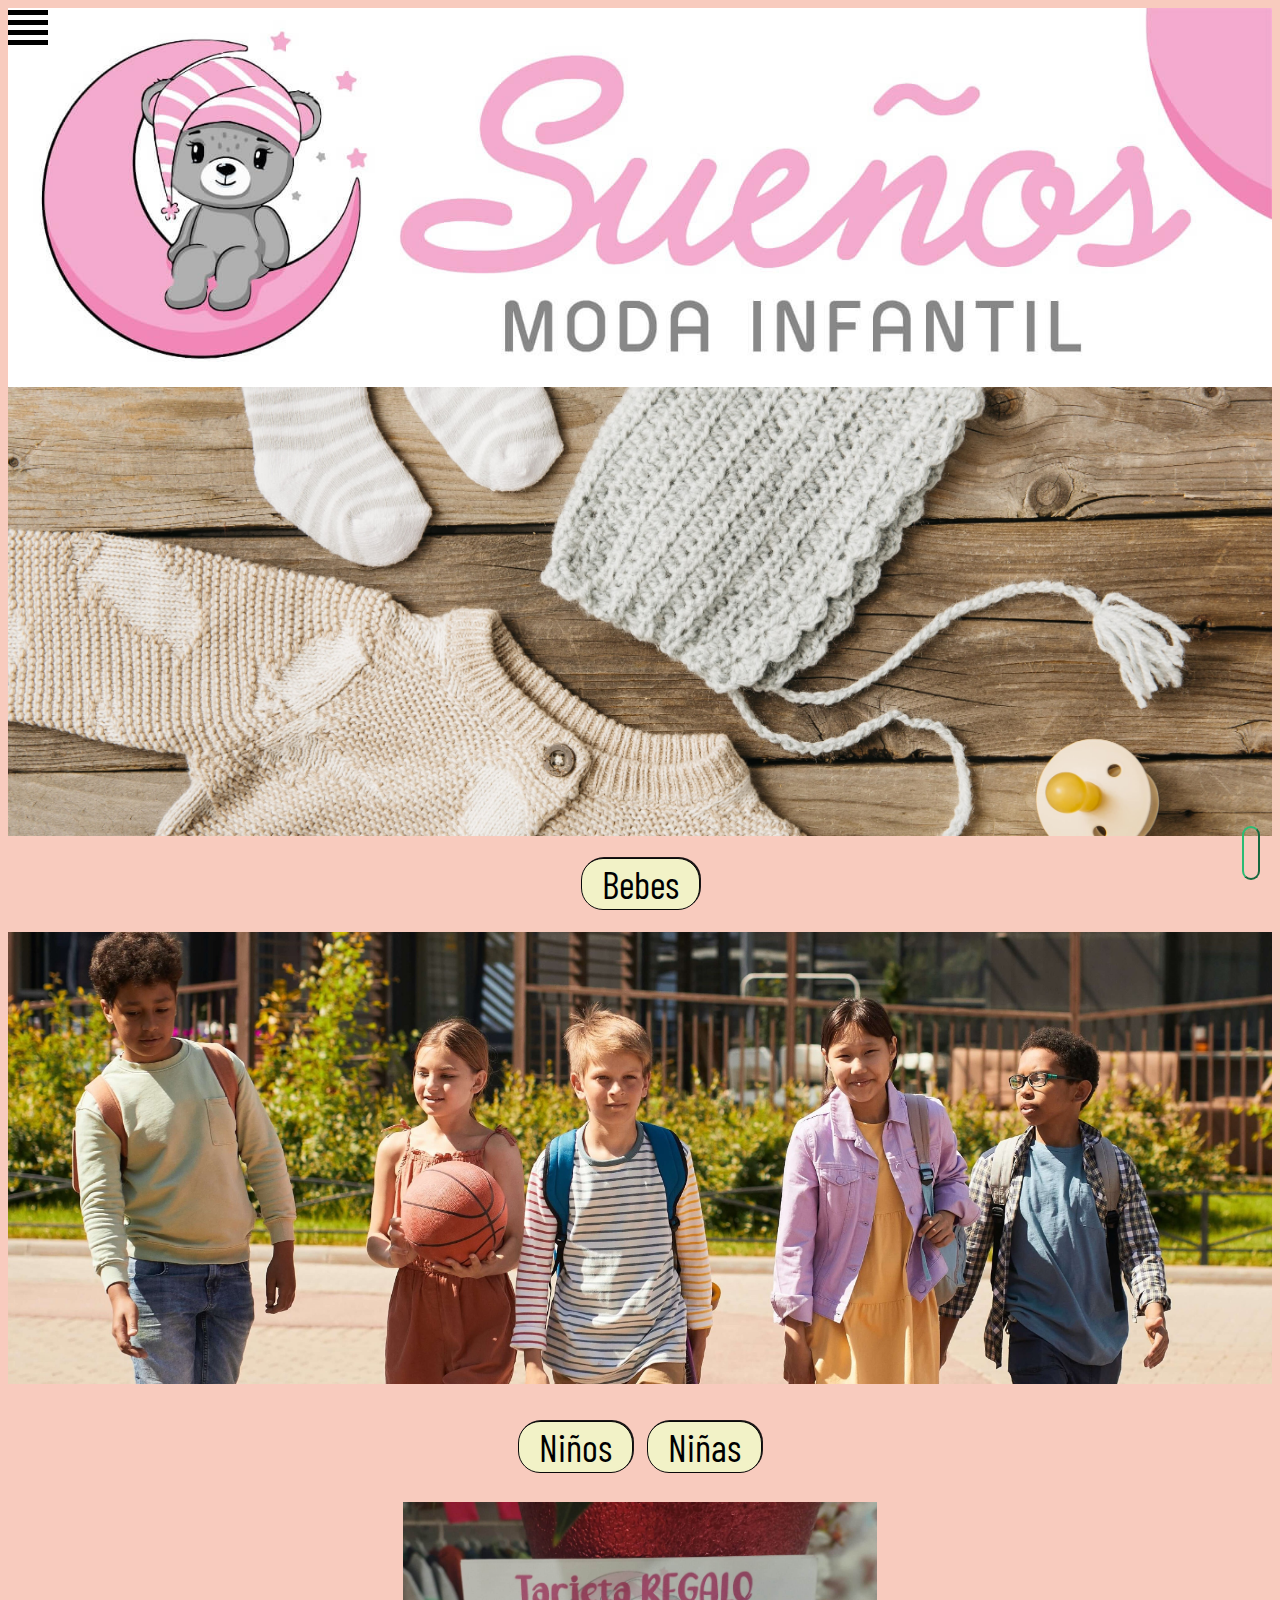
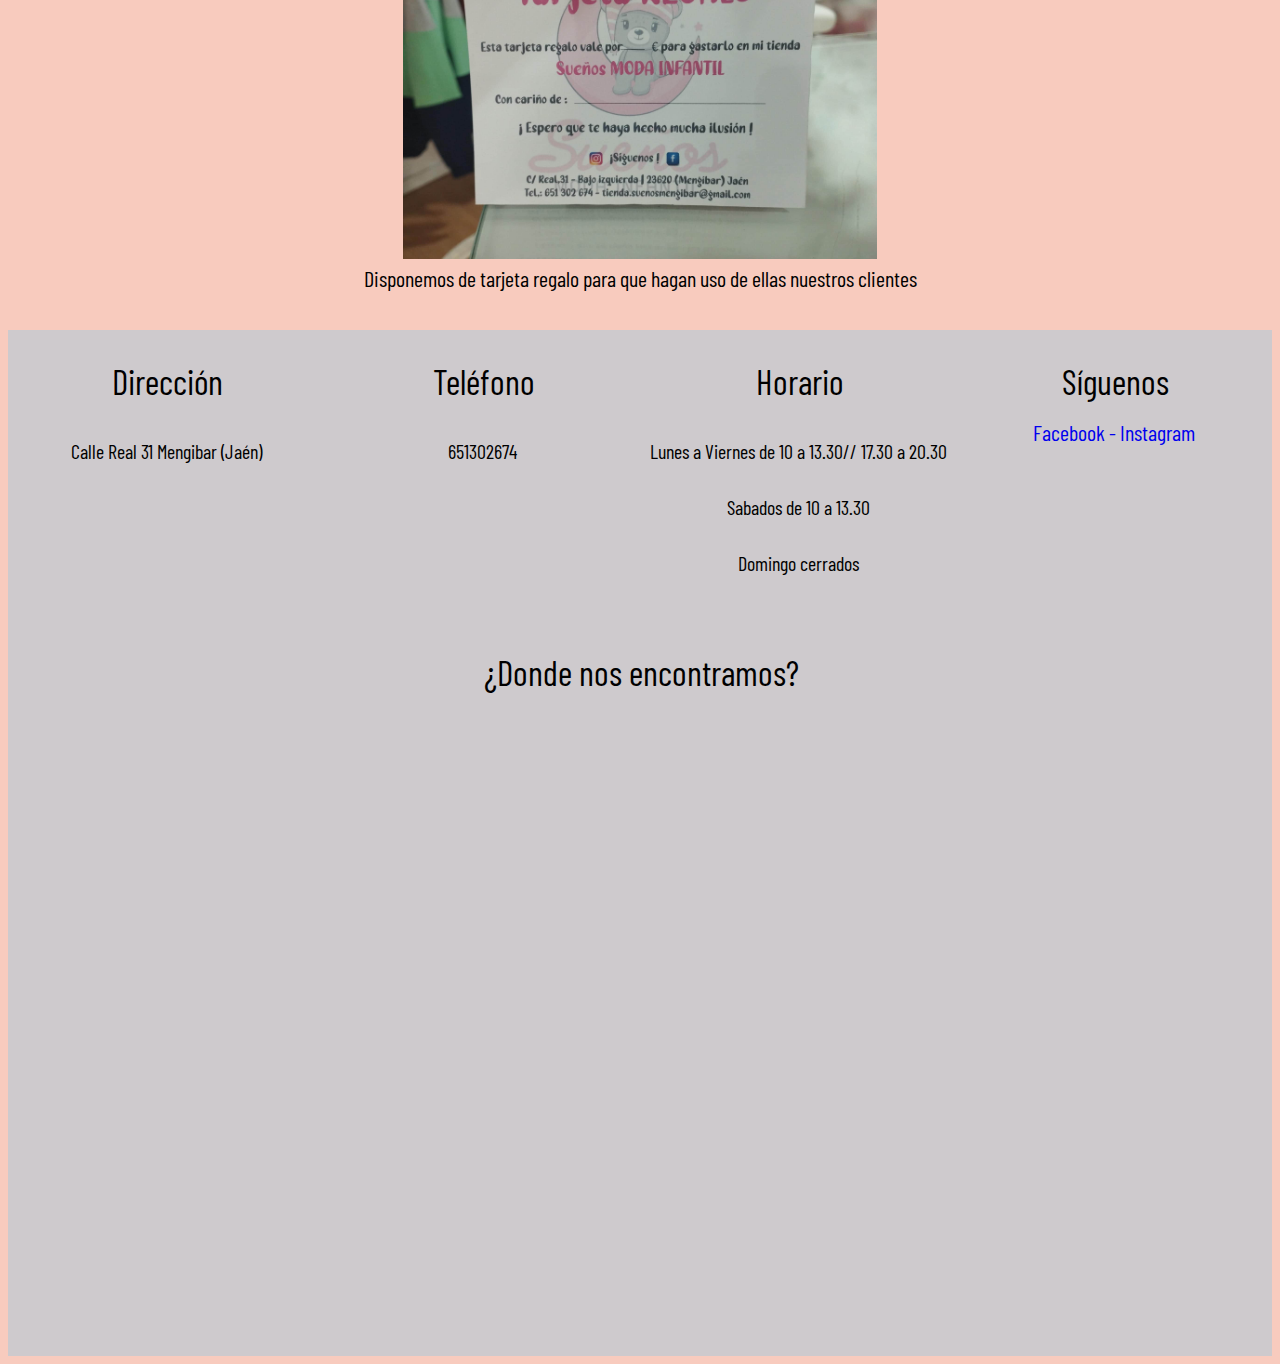
<file: index.html>
<!DOCTYPE html>
<html lang="es">
<head>
    <meta charset="UTF-8">
    <meta http-equiv="X-UA-Compatible" content="IE=edge">
    <meta name="viewport" content="width=device-width, initial-scale=1.0">
    <link rel="stylesheet" href="./index.css">
    <link rel="stylesheet" href="https://cdnjs.cloudflare.com/ajax/libs/font-awesome/6.2.1/css/all.min.css" integrity="sha512-MV7K8+y+gLIBoVD59lQIYicR65iaqukzvf/nwasF0nqhPay5w/9lJmVM2hMDcnK1OnMGCdVK+iQrJ7lzPJQd1w==" crossorigin="anonymous" referrerpolicy="no-referrer" />
    <link href="./cuadrado.jpg" rel="icon">
    <title>Sueno</title>
</head>
<body>

  <div id="subir-arriba" title="subir"></div>
  
  <div>
    <img src="Rectangular.jpg" alt="Logotipo"></img>
  </div>

  <header id="navegador">

    <input type="checkbox" id="openmenu" class="hamburger-checkbox">
    
    <div class="hamburger-icon">
      <label for="openmenu" id="hamburger-label">
        <span></span>
        <span></span>
        <span></span>
        <span></span>
      </label>    
      
    </div>
  
    <div class="menu-pane">
      
      <nav>

        <ul class="menu-links">
          <li><a href="./index.html">Principal</a>
      </ul>

        <ul class="menu-links">
          <li><a href="./bebe.html">Bebes</a>
      </ul>
      
      <ul class="menu-links">
          <li><a href="./pequenino.html">Niños</a></li>
      </ul>    
          
      <ul class="menu-links">
          <li><a href="./pequenina.html">Niñas</a></li>
      </ul>  
        
      <ul class="menu-links">
          <li><a href="./contacto.html">Contacto</a></li>       
      </ul>
                        
      </nav>
    </div>
    
    </header>
    <main>   
        <img src="./madera (4).jpg" alt="bebe"></img>
          <div class="enlace">
            <a href="./bebe.html"> <span id="bebes" class="boton">Bebes</span></a>
          </div>
      </div>


      <div class="menu">
          <img src="./pexels-norma-mortenson-8457621 (3).jpg" alt="nene"></img>
          <div class="enlace">
            <a href="./pequenino.html"> <span class="boton">Niños</span></a>
            <a href="./pequenina.html"> <span id="nina" class="boton">Niñas</span></a>
          </div>
      </div>
      
      <div class="tarjeta">
        <figure>
        <img src="./tarjeta regalo2.jpg" alt="tarjeta regalo"></img>
          <figcaption>Disponemos de tarjeta regalo para que hagan uso de ellas nuestros clientes</figcaption>
        </figure>
      </div>
        
      <div id="abajo">
        <a href="#subir-arriba">
          <i class="fa-solid fa-up-long"></i>
        </a>
      </div>
    </main>

    <footer>

    <div class="escaparate">
     
      <div class="icon-phone">
        <i class="fa-solid fa-map-location-dot"></i>
        <span class="tlf"> Dirección</span>
        <p>Calle Real 31 Mengibar (Jaén)</p>
      </div>

      <div class="icon-phone">
        <i class="fa-solid fa-phone"></i>
        <span class="tlf">Teléfono</span>
        <p>651302674</p>
      </div>

      <div class="icon-phone">
        <i class="fa-solid fa-shop"></i>
        <span class="tlf">Horario</span>
        <p>Lunes a Viernes de 10 a 13.30// 17.30 a 20.30</p>
        <p>Sabados de 10 a 13.30 </p>
        <p>Domingo cerrados</p>
      </div>

      <div class="icon-phone">
        <i class="fa-brands fa-facebook-f"></i>
        <span class="tlf"> Síguenos</span>
        <i class="fa-brands fa-instagram"></i>
        <div class="enl-faceboox">
          <a href="https://www.facebook.com/people/Sue%C3%B1os-Meng%C3%ADbar/100084962364241/">Facebook -</a>
          <a href="https://instagram.com/suenosmengibar?igshid=YmMyMTA2M2Y=">Instagram</a>
        </div>
      </div>

    </div>    
    
    <div class="frame">

      <span class="tlf">¿Donde nos encontramos?</span>
      <div style="width: 100%"><iframe width="100%" height="600" frameborder="0" scrolling="no" marginheight="0" marginwidth="0" src="https://maps.google.com/maps?width=100%25&amp;height=600&amp;hl=es&amp;q=calle%20real%2031%20Mengibar,%20jaen+(Sueno)&amp;t=&amp;z=16&amp;ie=UTF8&amp;iwloc=B&amp;output=embed"><a href="https://www.gps.ie/car-satnav-gps/">GPS devices</a></iframe></div>
     
    </div>
    </footer>

</body>
</html>
</file>
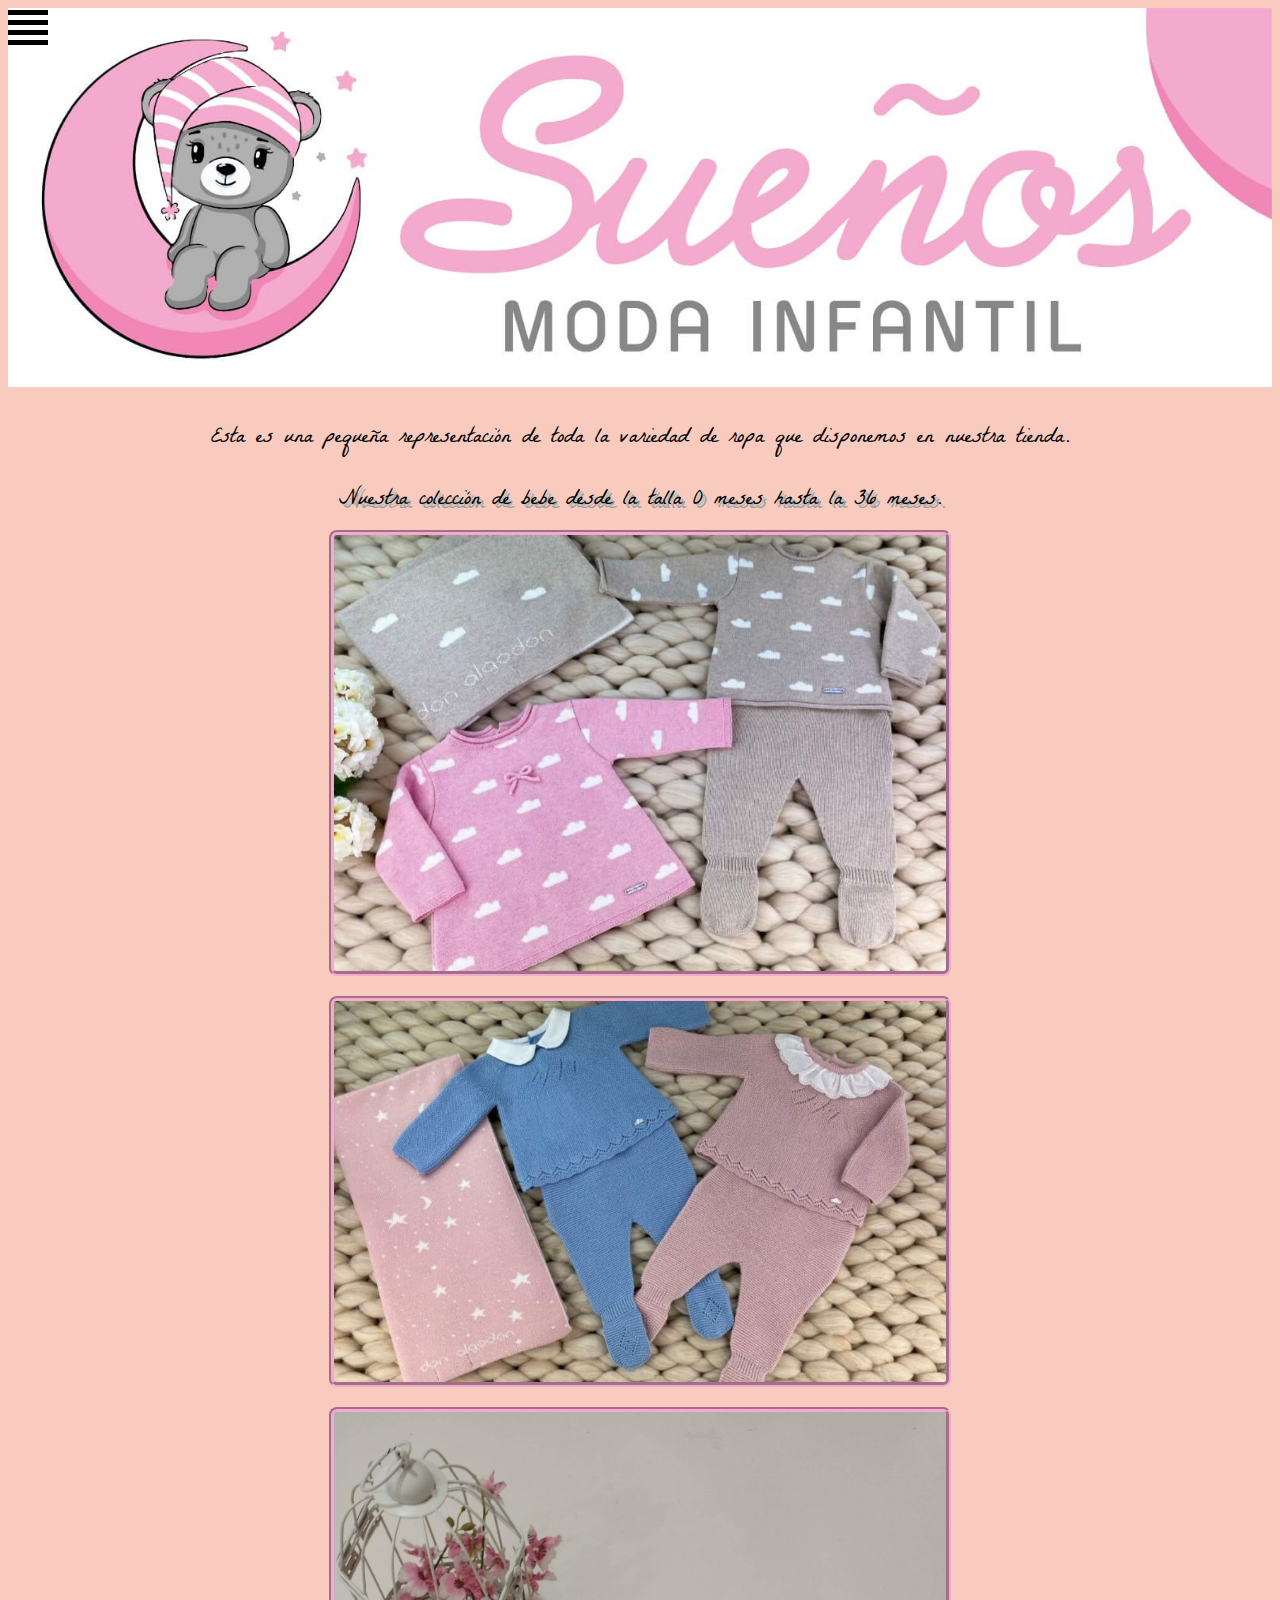
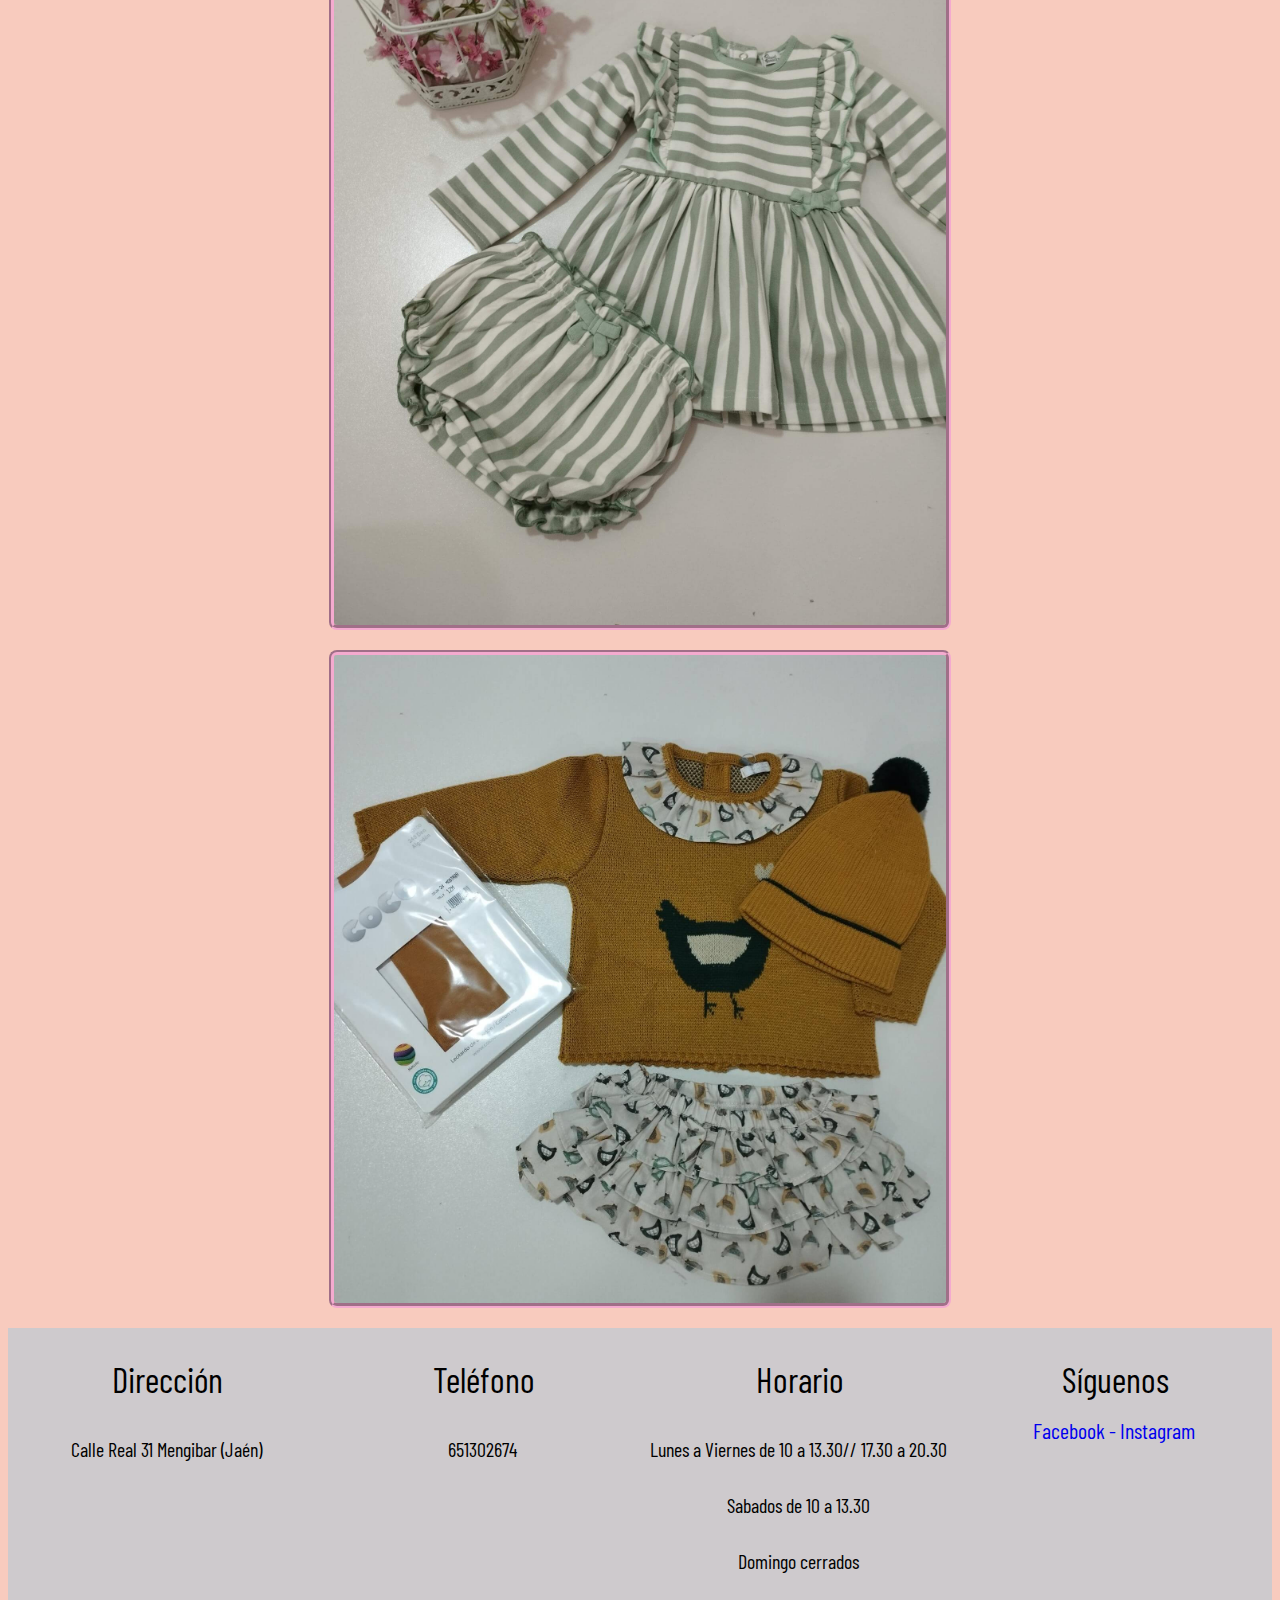
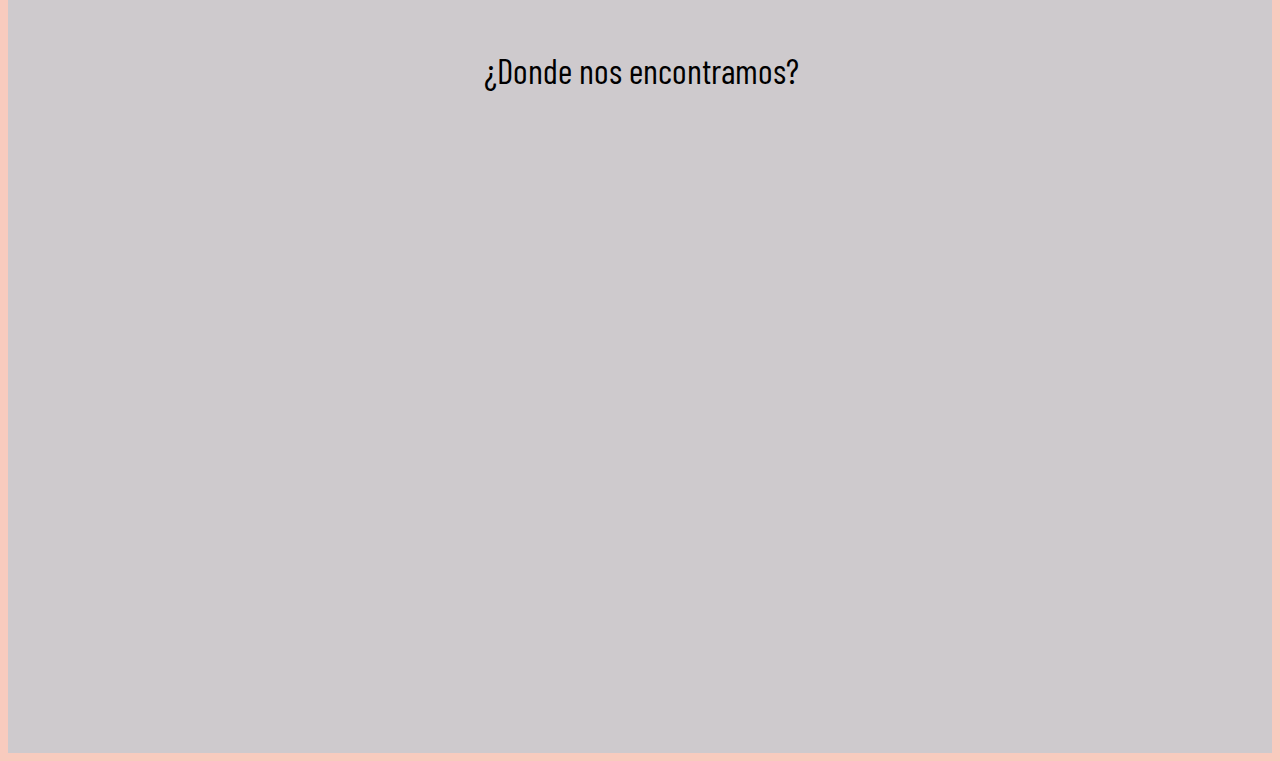
<file: bebe.html>
<!DOCTYPE html>
<html lang="es">
<head>
    <meta charset="UTF-8">
    <meta http-equiv="X-UA-Compatible" content="IE=edge">
    <meta name="viewport" content="width=device-width, initial-scale=1.0">
    <link rel="stylesheet" href="bebe.css">
    <link rel="stylesheet" href="https://cdnjs.cloudflare.com/ajax/libs/font-awesome/6.2.1/css/all.min.css" integrity="sha512-MV7K8+y+gLIBoVD59lQIYicR65iaqukzvf/nwasF0nqhPay5w/9lJmVM2hMDcnK1OnMGCdVK+iQrJ7lzPJQd1w==" crossorigin="anonymous" referrerpolicy="no-referrer" />
    <link href="./cuadrado.jpg" rel="icon">
    <title>Bebe</title>
</head>
<body>

    <div><img src="Rectangular.jpg" alt="Logotipo"></img>
    </div>

    <header id="navegador">
       
      <input type="checkbox" id="openmenu" class="hamburger-checkbox">
          
      <div class="hamburger-icon">
          <label for="openmenu" id="hamburger-label">
              <span></span>
              <span></span>
              <span></span>
              <span></span>
          </label>    
            
          </div>
        
          <div class="menu-pane">
            
            <nav>

              <ul class="menu-links">
                <li><a href="./sueno.html">Principal</a>
            </ul>
      
              <ul class="menu-links">
                <li><a href="./bebe.html">Bebes</a>
            </ul>
            
            <ul class="menu-links">
                <li><a href="./pequenino.html">Niños</a></li>
            </ul>    
                
            <ul class="menu-links">
                <li><a href="./pequenina.html">Niñas</a></li>
            </ul>  
              
            <ul class="menu-links">
                <li><a href="./contacto.html">Contacto</a></li>       
            </ul>
                              
            </nav>
      
          </div>

    <main>
             
      <div id="what">
        <a href="https://wa.me/+54651302674?text=Hola,%20en%20que%20puedo%20ayudarte
        "><i class="fa-brands fa-square-whatsapp"></i>
        </a>
      </div>

      <article class="lois-container">
        <p>Esta es una pequeña representación de toda la variedad de ropa que disponemos en nuestra tienda.</p>
        <span>Nuestra colección de bebe desde la talla 0 meses hasta la 36 meses.</span>
        <img src="./bebe/1670756607773[848].jpg" alt="bebe"></img>
        <img src="./bebe/1670756607783[847].jpg"alt="bebe"></img>
        <img src="./bebe/1670756764269[849].jpg"alt="bebe"></img>
        <img src="./bebe/1670756858586[850].jpg"alt="bebe"></img>

      </article>
    </main>  
   
    <footer>

      <div class="escaparate">
       
        <div class="icon-phone">
          <i class="fa-solid fa-map-location-dot"></i>
          <span class="tlf"> Dirección</span>
          <p>Calle Real 31 Mengibar (Jaén)</p>
        </div>
  
        <div class="icon-phone">
          <i class="fa-solid fa-phone"></i>
          <span class="tlf">Teléfono</span>
          <p>651302674</p>
        </div>
  
        <div class="icon-phone">
          <i class="fa-solid fa-shop"></i>
          <span class="tlf">Horario</span>
          <p>Lunes a Viernes de 10 a 13.30// 17.30 a 20.30</p>
          <p>Sabados de 10 a 13.30 </p>
          <p>Domingo cerrados</p>
        </div>
  
        <div class="icon-phone">
          <i class="fa-brands fa-facebook-f"></i>
          <span class="tlf"> Síguenos</span>
          <i class="fa-brands fa-instagram"></i>
          <div class="enl-faceboox">
            <a href="https://www.facebook.com/people/Sue%C3%B1os-Meng%C3%ADbar/100084962364241/">Facebook -</a>
            <a href="https://instagram.com/suenosmengibar?igshid=YmMyMTA2M2Y=">Instagram</a>
          </div>
        </div>
  
      </div>    
      
      <div class="frame">
  
        <span class="tlf">¿Donde nos encontramos?</span>
        <div style="width: 100%"><iframe width="100%" height="600" frameborder="0" scrolling="no" marginheight="0" marginwidth="0" src="https://maps.google.com/maps?width=100%25&amp;height=600&amp;hl=es&amp;q=calle%20real%2031%20Mengibar,%20jaen+(Sueno)&amp;t=&amp;z=16&amp;ie=UTF8&amp;iwloc=B&amp;output=embed"><a href="https://www.gps.ie/car-satnav-gps/">GPS devices</a></iframe></div>
       
      </div>
      </footer>
  
</body>


</html>
</file>
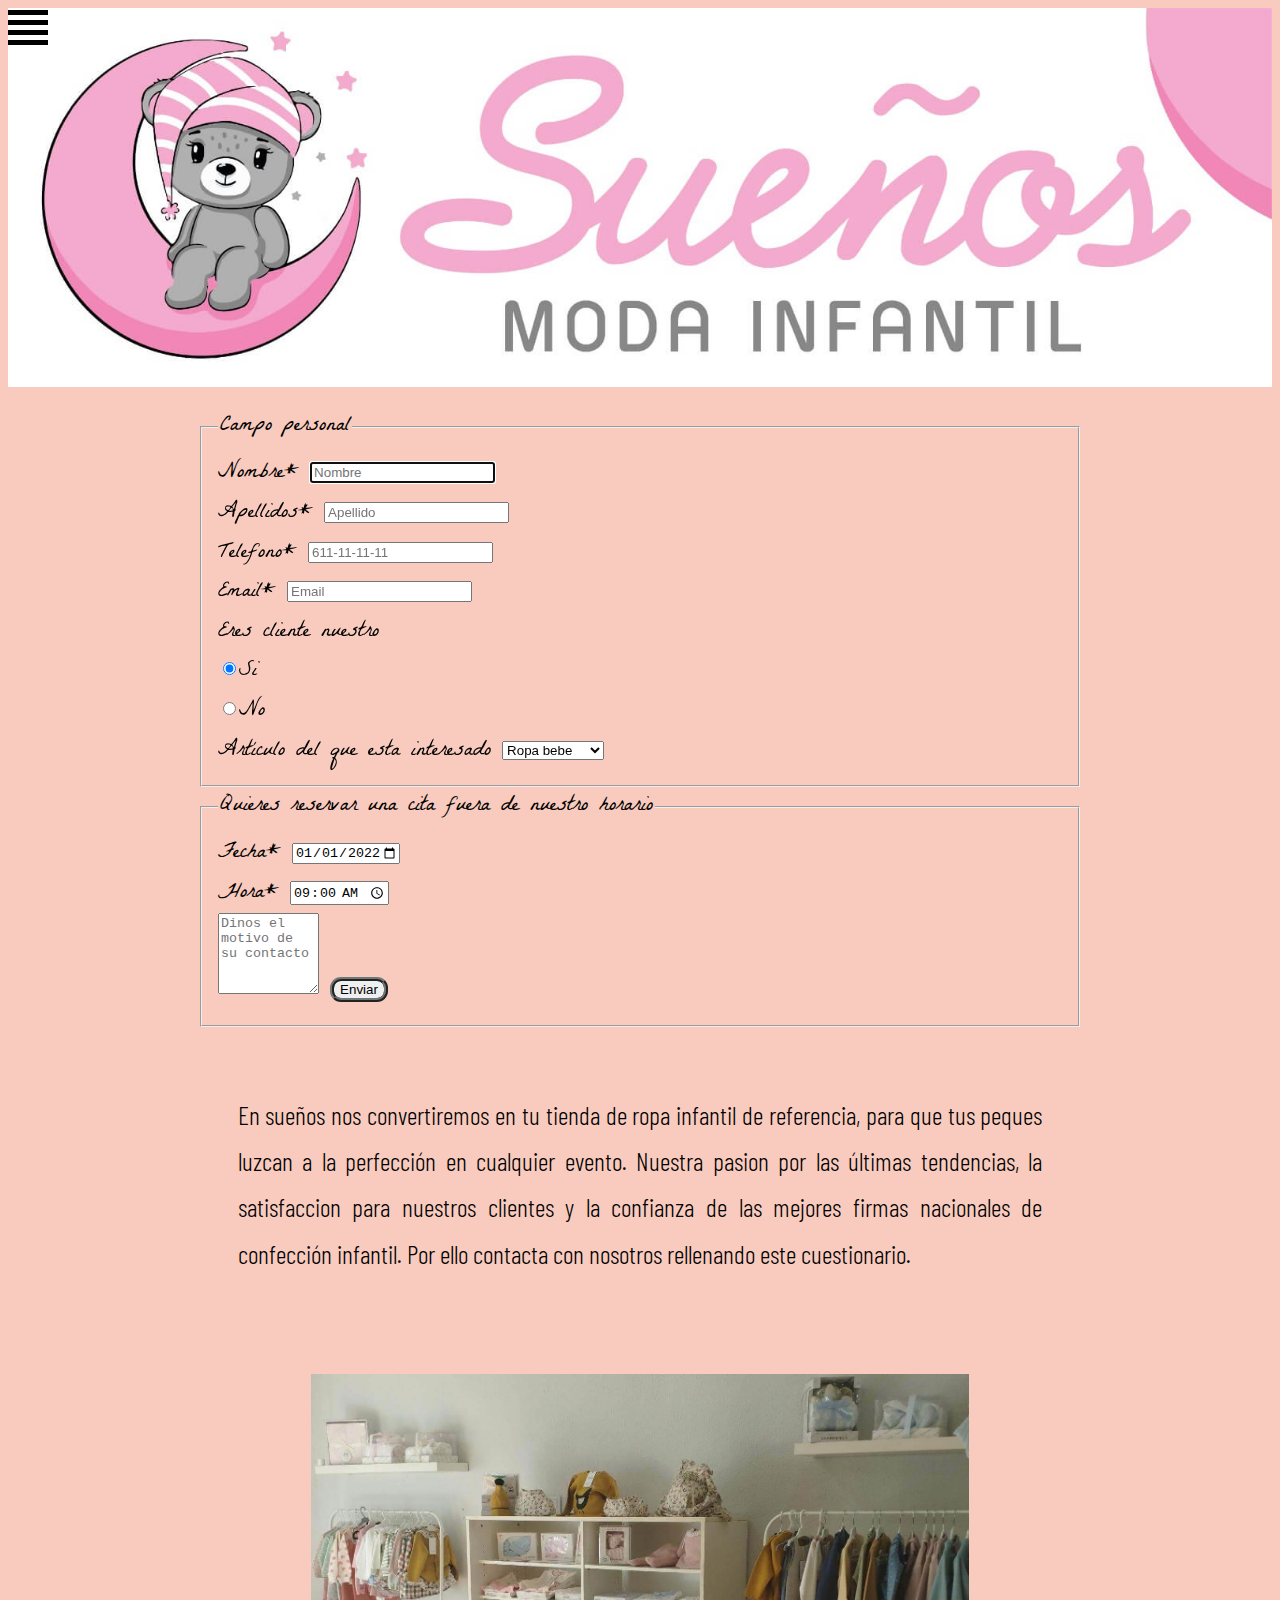
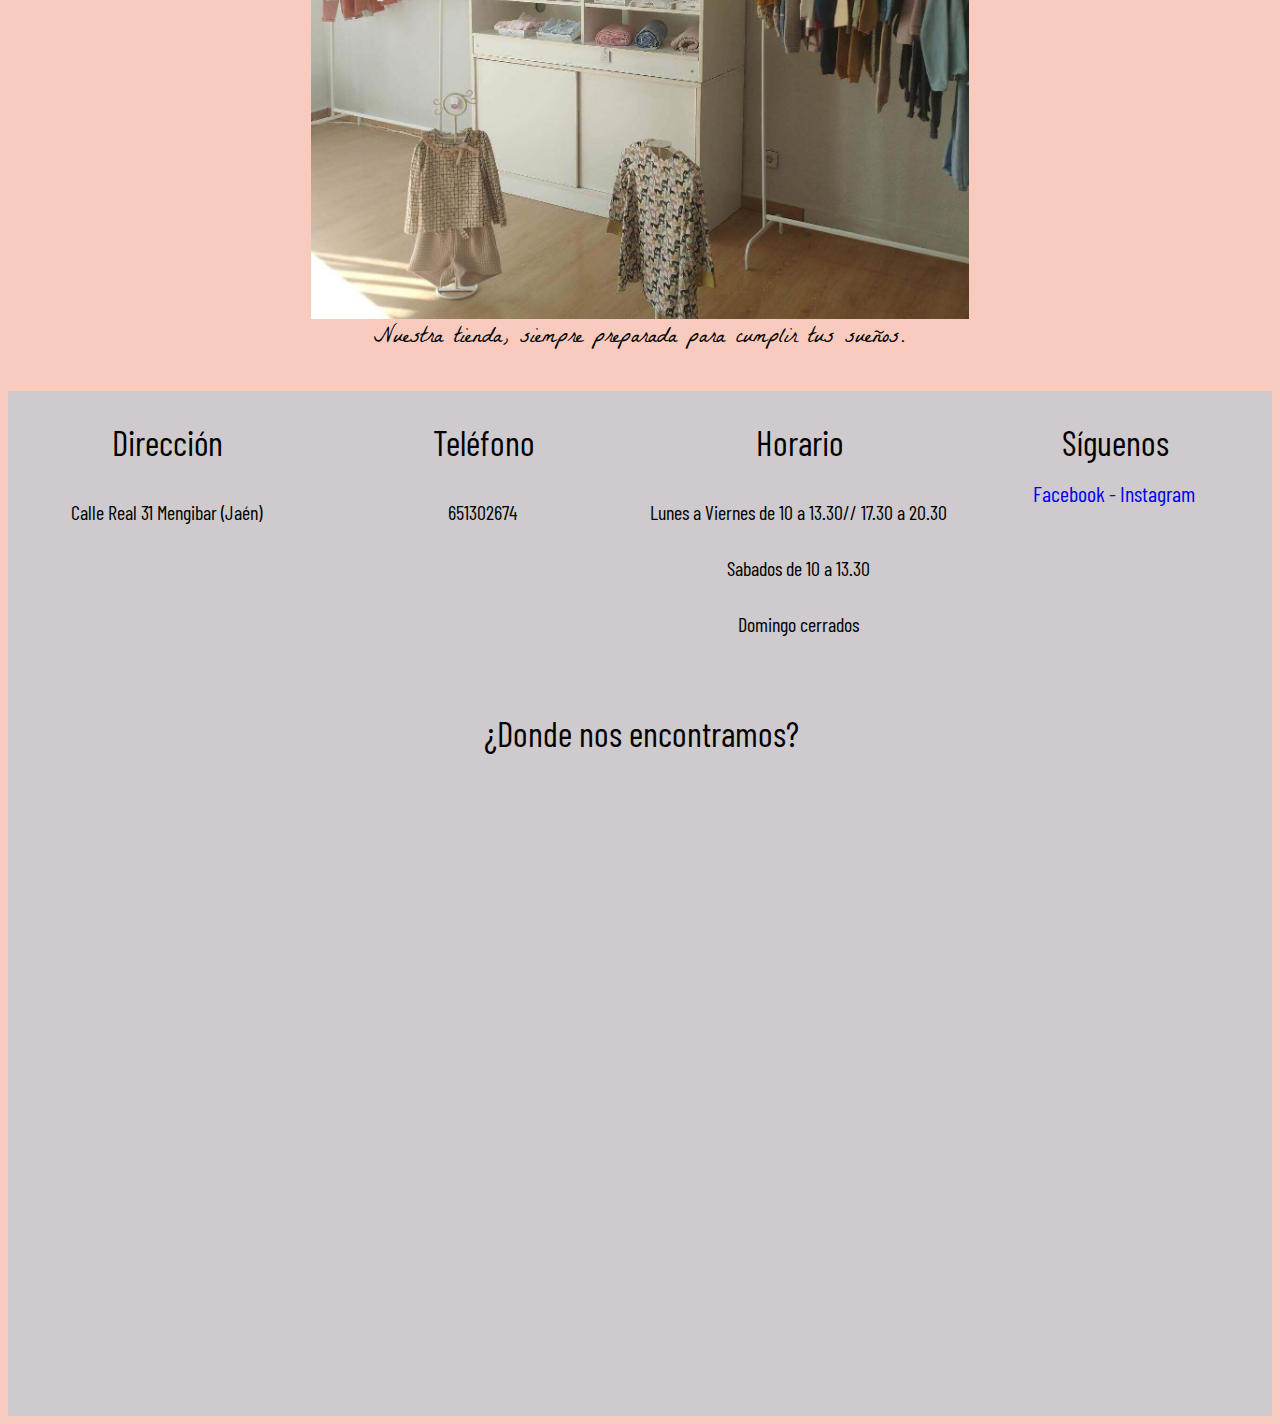
<file: contacto.html>
<!DOCTYPE html>
<html lang="es">
<head>
    <meta charset="UTF-8">
    <meta http-equiv="X-UA-Compatible" content="IE=edge">
    <meta name="viewport" content="width=device-width, initial-scale=1.0">
    <link rel="stylesheet" href="contacto.css">
    <link rel="stylesheet" href="https://cdnjs.cloudflare.com/ajax/libs/font-awesome/6.2.1/css/all.min.css" integrity="sha512-MV7K8+y+gLIBoVD59lQIYicR65iaqukzvf/nwasF0nqhPay5w/9lJmVM2hMDcnK1OnMGCdVK+iQrJ7lzPJQd1w==" crossorigin="anonymous" referrerpolicy="no-referrer" />
    <link href="./cuadrado.jpg" rel="icon">
    <title>Contacto</title>
</head>
<body>
  <div><img src="Rectangular.jpg" alt="Logotipo"></img></div>
  <header id="navegador">
  
    
    <input type="checkbox" id="openmenu" class="hamburger-checkbox">
    
    <div class="hamburger-icon">
      <label for="openmenu" id="hamburger-label">
        <span></span>
        <span></span>
        <span></span>
        <span></span>
      </label>    
      
    </div>
  
    <div class="menu-pane">
      
      <nav>

        <ul class="menu-links">
          <li><a href="./index.html">Principal</a>
      </ul>

        <ul class="menu-links">
          <li><a href="./bebe.html">Bebes</a>
      </ul>
      
      <ul class="menu-links">
          <li><a href="./pequenino.html">Niños</a></li>
      </ul>    
          
      <ul class="menu-links">
          <li><a href="./pequenina.html">Niñas</a></li>
      </ul>  
        
      <ul class="menu-links">
          <li><a href="./contacto.html">Contacto</a></li>       
      </ul>
                        
      </nav>
    </div>
    
    <main>

      <div class="contacto">
        <article class="form">
          <form action="formulario" method="post" >

            <fieldset>
              <legend>Campo personal</legend> 

              <div>
                <label for="nombre">Nombre*</label>
                <input type="text" name="nombre" id="nombre" autocomplete="on" required autofocus placeholder="Nombre"></input>
              </div>

              <div>
                <label for="Apellidos">Apellidos*</label>
                <input type="text" name="Apellidos" autocomplete="on" placeholder="Apellido" required id="Apellidos"></input>
              </div>

              <div>   
                <label for="telefono">Telefono*</label>
                <input type="tel" id="telefon" name="telefono" placeholder="611-11-11-11" pattern="[0-9]{3}-[0-9]{2}-[0-9]{2}-[0-9]{2}" required></input>
              </div>

              <div>  
                <label for="email">Email*</label>
                <input type="email" name="email" required autocomplete="on" placeholder="Email">
              </div>

              <div>
                <label for="cliente">Eres cliente nuestro</label><br>
                <input type="radio" name="cliente" id="cliente" value="si" checked>Si</label><br>
                <input type="radio" name="paciente" id="paciente" value="no">No</label>  
              </div>

              <div>
                <label for="articulo">Artículo del que esta interesado</label>
            
                <select name="articulo" id="articulo">
                  <option value="ropa-bebe">Ropa bebe</option>
                  <option value="ropa-nino">Ropa niño</option>
                  <option value="ropa-nina">Ropa de niña</option>
                  <option value="abrigo">Abrigos</option>
                  <option value="vestido">Vestidos</option>
                  <option value="pantalon">Pantalones</option>
                </select>
              </div>
            </fieldset>

            <fieldset>
                  <legend>Quieres reservar una cita fuera de nuestro horario</legend>
              
                  <div>
                  <label for="fecha">Fecha*</label>
                  <input type="date" id="fecha" name="fecha" required value="2022-01-01" min="2022-01-01" max="2023-12-30">
              </div>

              <div>
                  <label for="hora">Hora*</label>
                  <input type="time" id="hora" name="hora" required value="09:00" min="09:00" max="21:00">
              </div>

              <div>
                  <textarea id="comentario" name="comentario" rows="5" cols="10" placeholder="Dinos el motivo de su contacto"></textarea>
                  <input class="enviar" type="submit" value="Enviar">
              </div>

            </fieldset>
          </form> 
          <h3>En sueños nos convertiremos en tu tienda de ropa infantil de referencia, para que tus peques luzcan a la perfección en cualquier evento. Nuestra pasion por las últimas tendencias, la satisfaccion para nuestros clientes y la confianza de las mejores firmas nacionales de confección infantil. Por ello contacta con nosotros rellenando este cuestionario.</h3>
        </article>
      </div>

          <div class="imagen">
           <figure >
            <img src="./tienda-interior.jpg" alt="imagen de nuestra tienda">    
            <figcaption>Nuestra tienda, siempre preparada para cumplir tus sueños.</figcaption>
            </figure>
          </div>
    </main>

    <footer>

    <div class="escaparate">
   
      <div class="icon-phone">
        <i class="fa-solid fa-map-location-dot"></i>
        <span class="tlf"> Dirección</span>
        <p>Calle Real 31 Mengibar (Jaén)</p>
      </div>

      <div class="icon-phone">
        <i class="fa-solid fa-phone"></i>
        <span class="tlf">Teléfono</span>
        <p>651302674</p>
      </div>

      <div class="icon-phone">
        <i class="fa-solid fa-shop"></i>
        <span class="tlf">Horario</span>
        <p>Lunes a Viernes de 10 a 13.30// 17.30 a 20.30</p>
        <p>Sabados de 10 a 13.30 </p>
        <p>Domingo cerrados</p>
      </div>

      <div class="icon-phone">
        <i class="fa-brands fa-facebook-f"></i>
        <span class="tlf"> Síguenos</span>
        <i class="fa-brands fa-instagram"></i>
        <div class="enl-faceboox">
          <a href="https://www.facebook.com/people/Sue%C3%B1os-Meng%C3%ADbar/100084962364241/">Facebook -</a>
          <a href="https://instagram.com/suenosmengibar?igshid=YmMyMTA2M2Y=">Instagram</a>
        </div>
      </div>

    </div>    
  
   <div class="frame">

    <span class="tlf">¿Donde nos encontramos?</span>
    <div style="width: 100%"><iframe width="100%" height="600" frameborder="0" scrolling="no" marginheight="0" marginwidth="0" src="https://maps.google.com/maps?width=100%25&amp;height=600&amp;hl=es&amp;q=calle%20real%2031%20Mengibar,%20jaen+(Sueno)&amp;t=&amp;z=16&amp;ie=UTF8&amp;iwloc=B&amp;output=embed"><a href="https://www.gps.ie/car-satnav-gps/">GPS devices</a></iframe></div>
   
  </div>
  </footer>

</body>
</file>
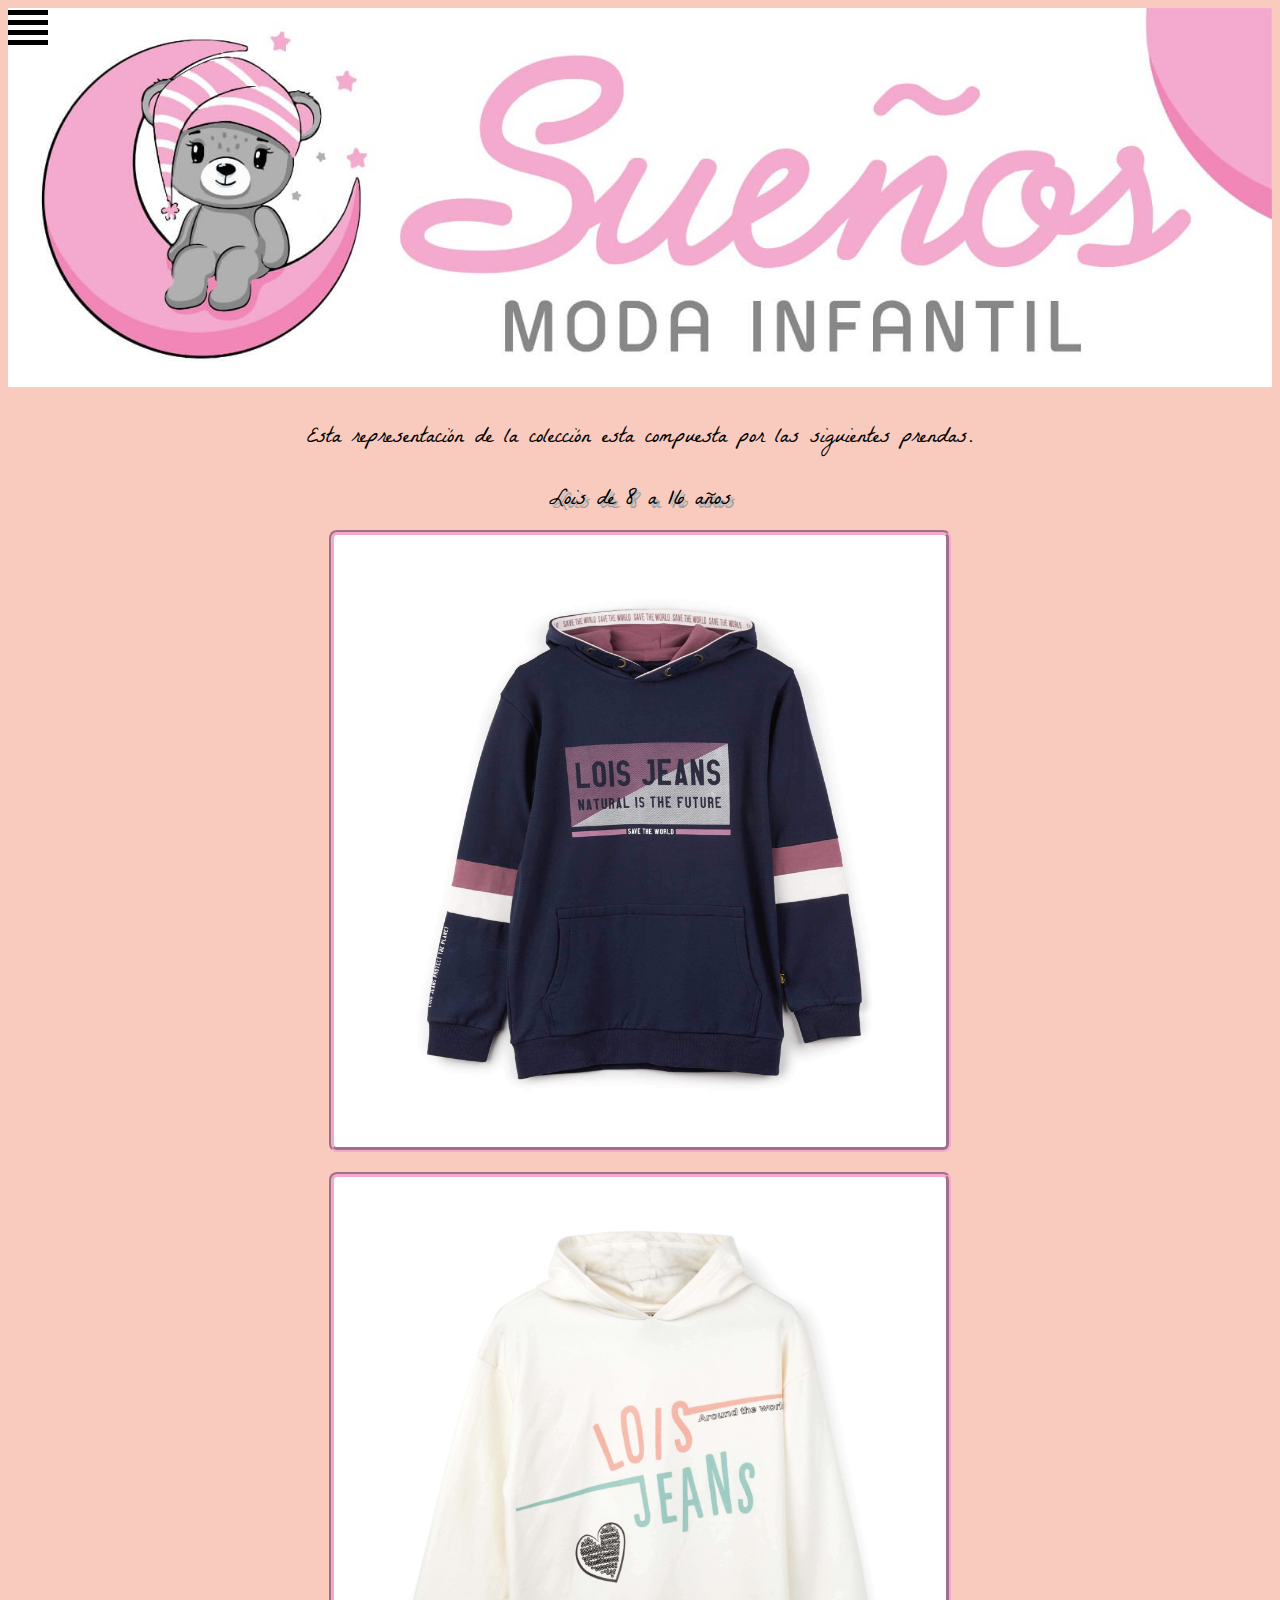
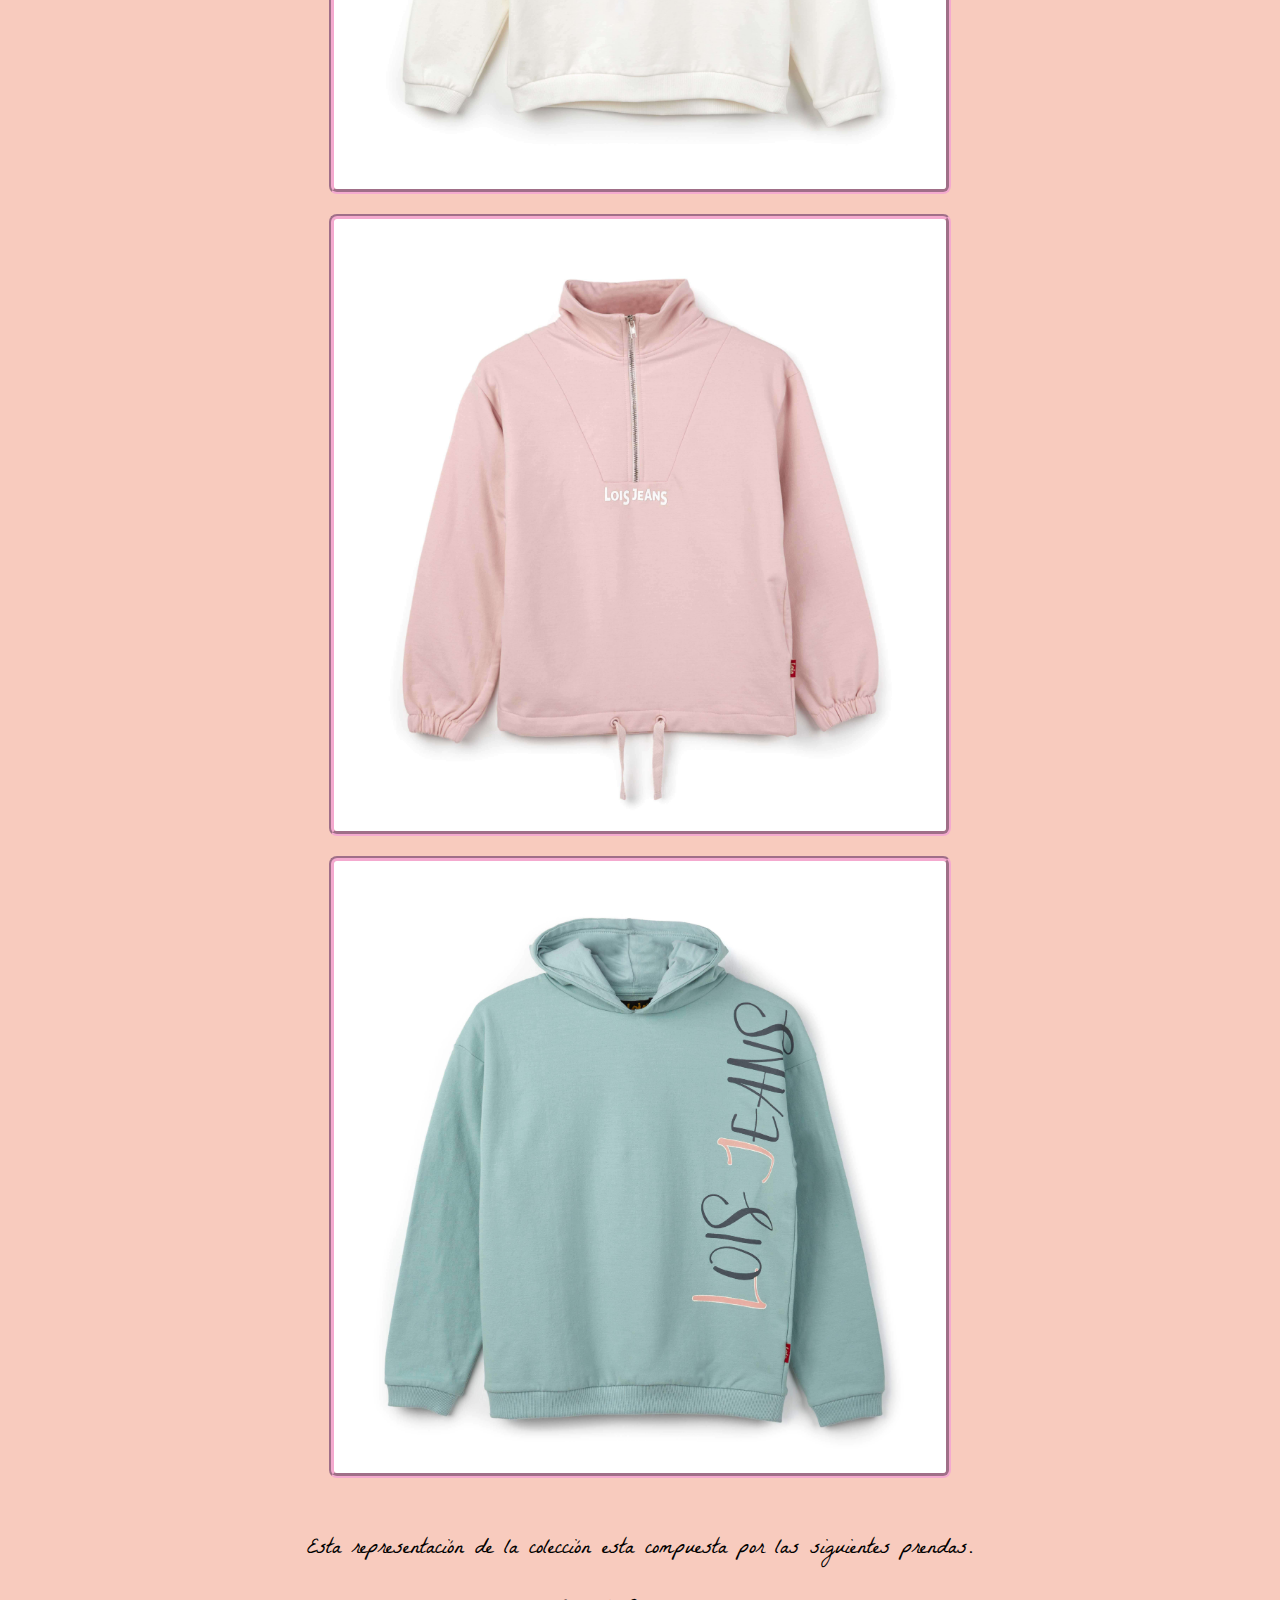
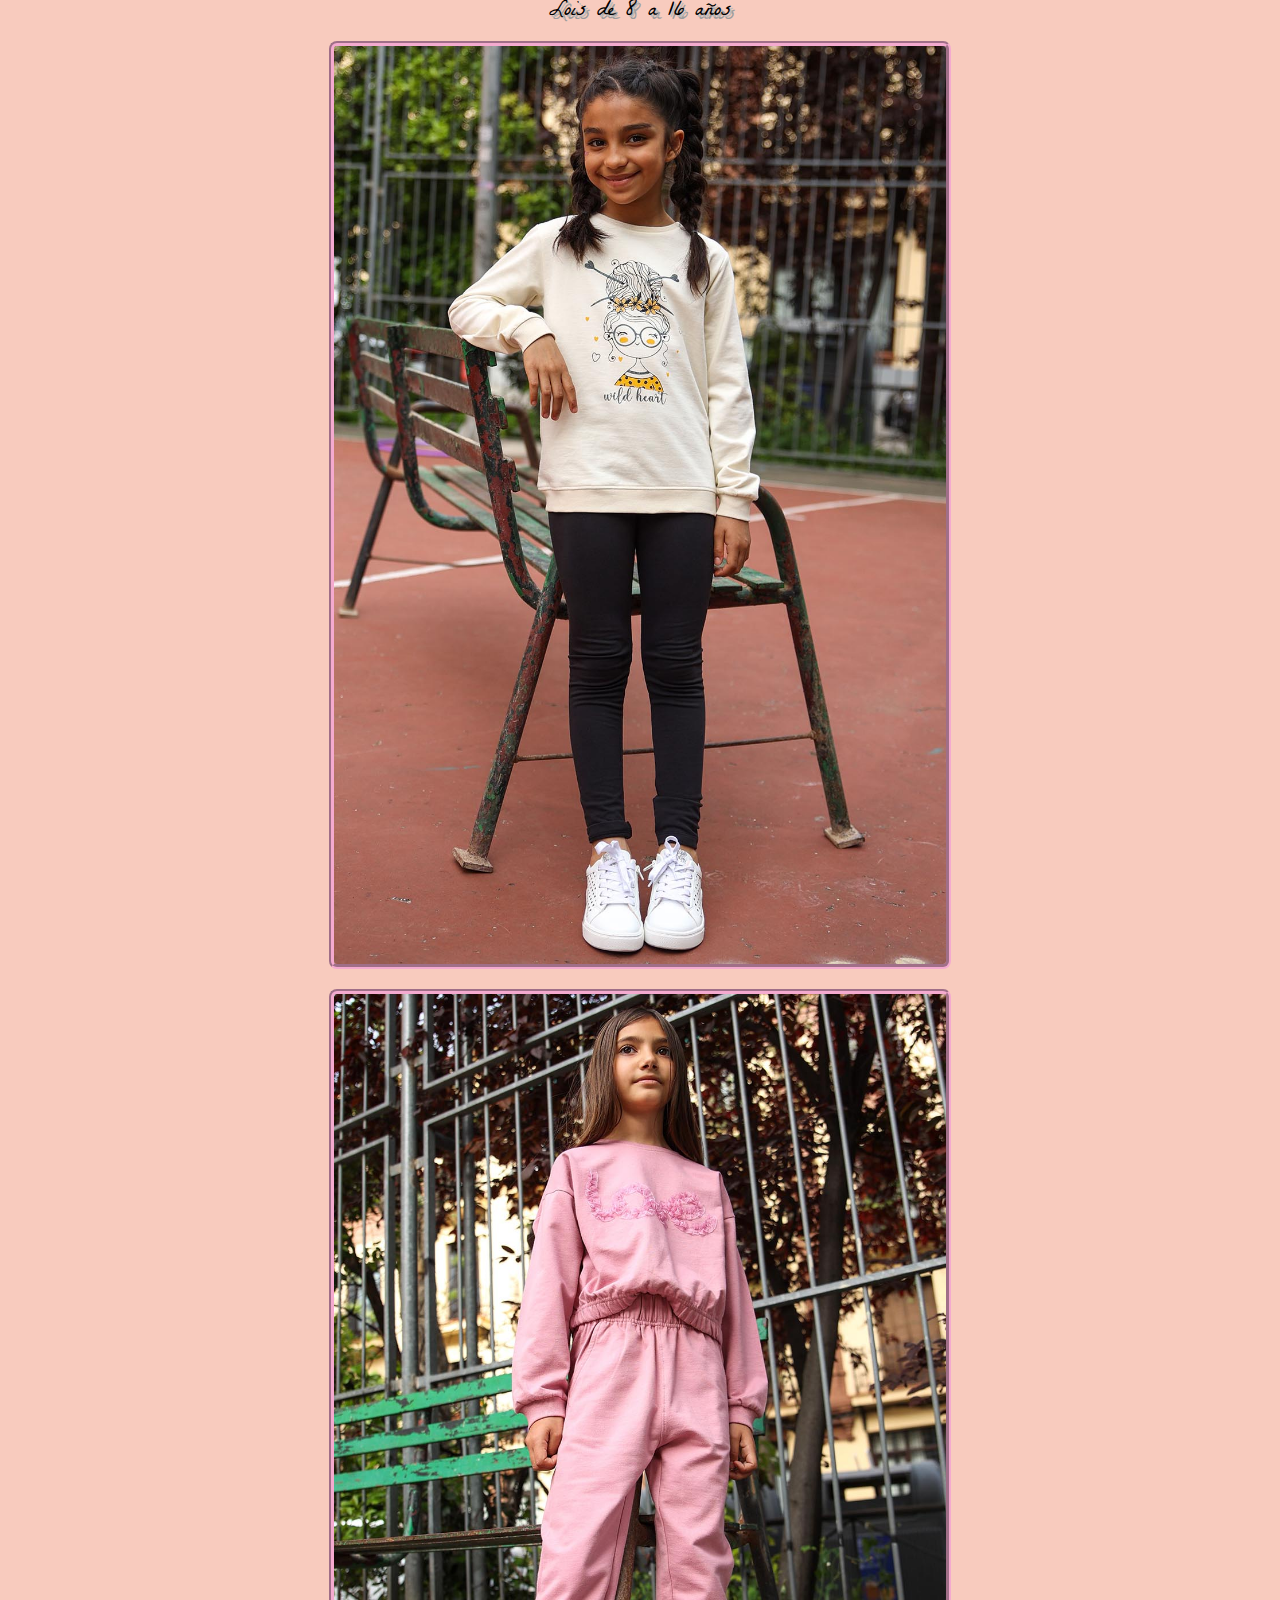
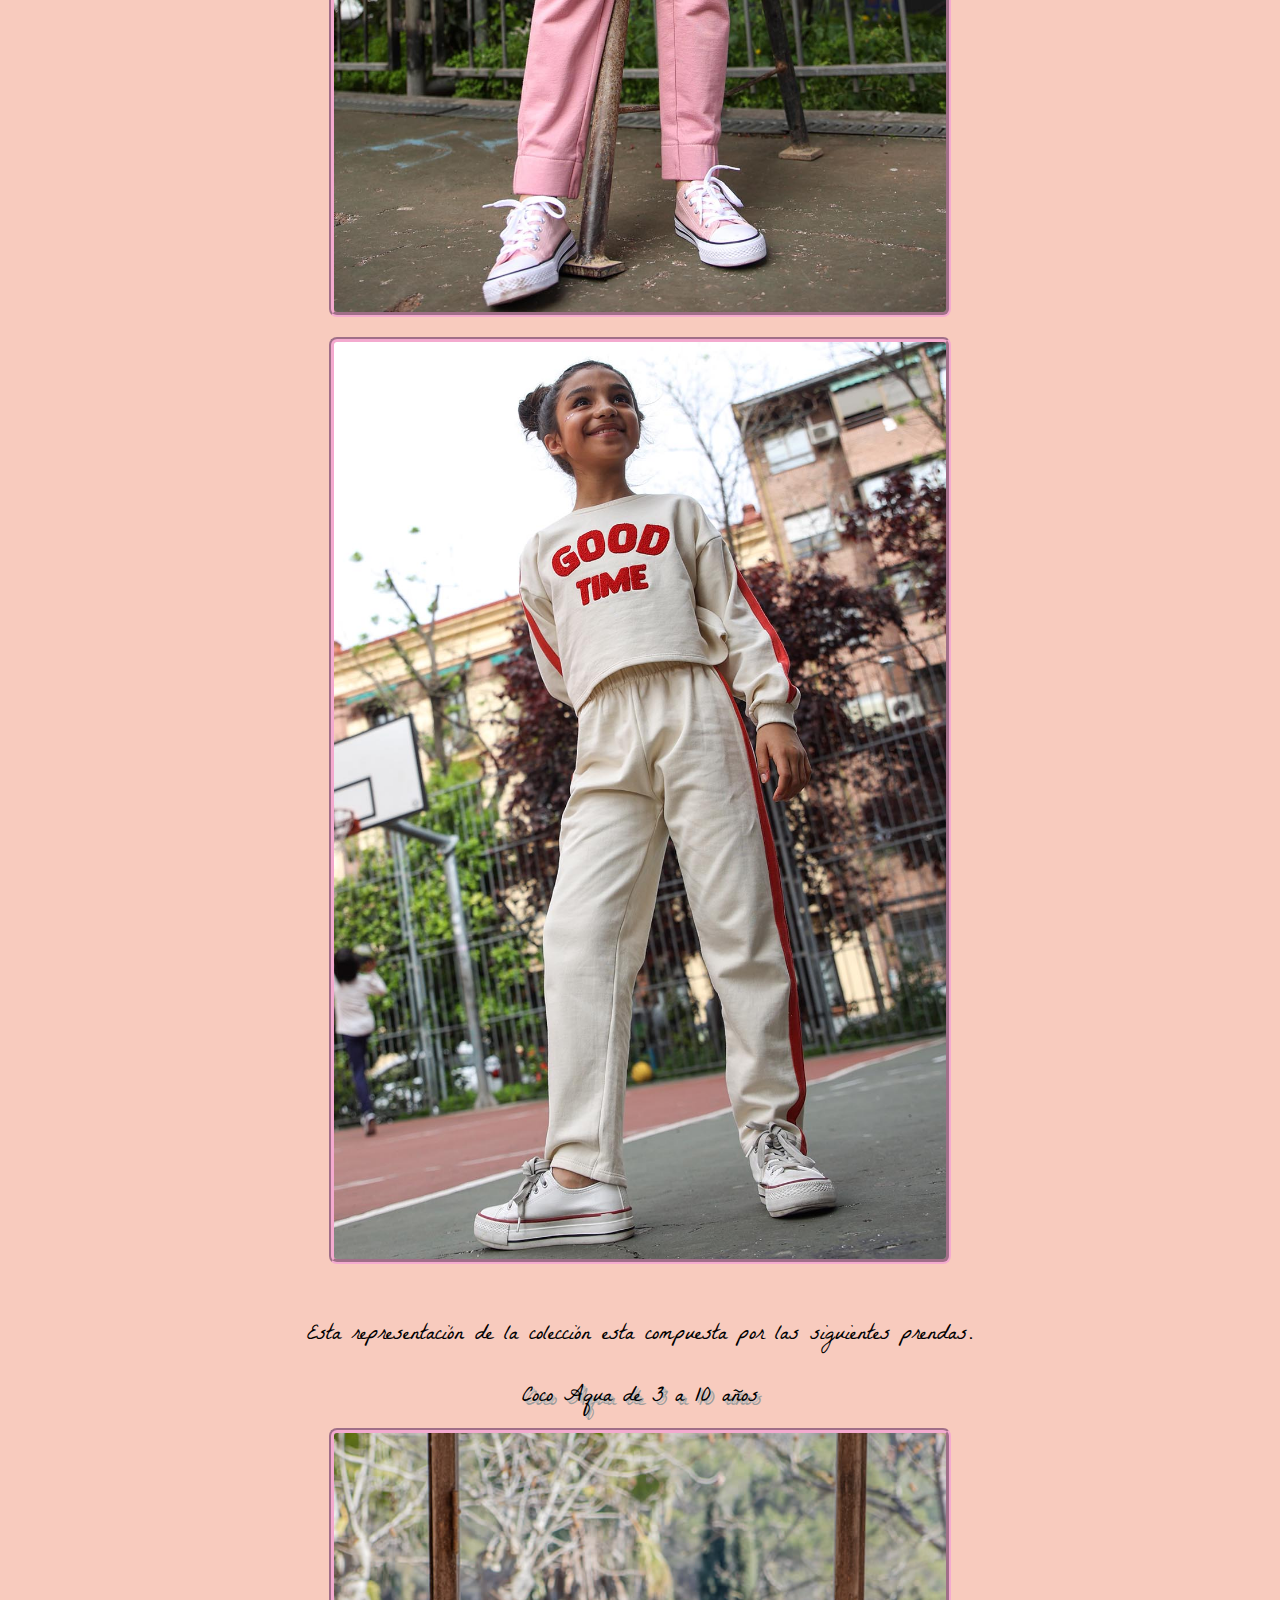
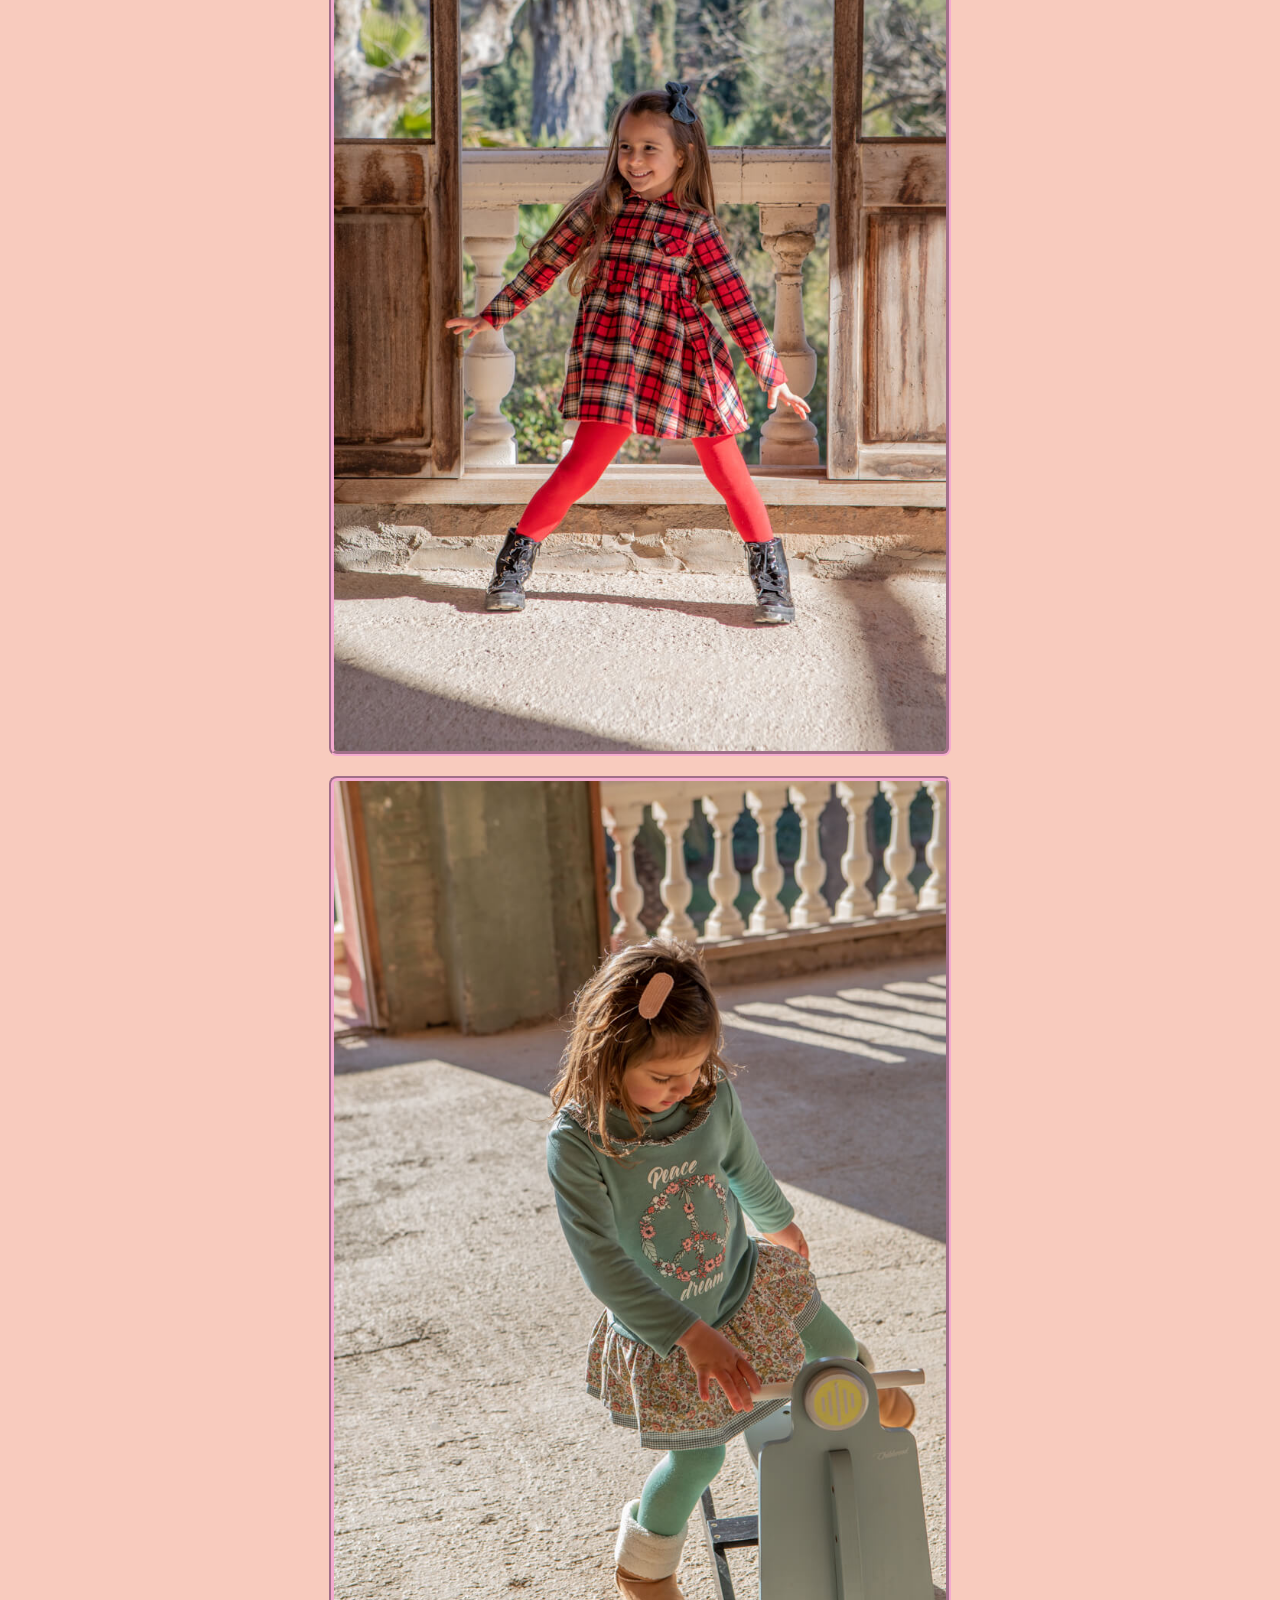
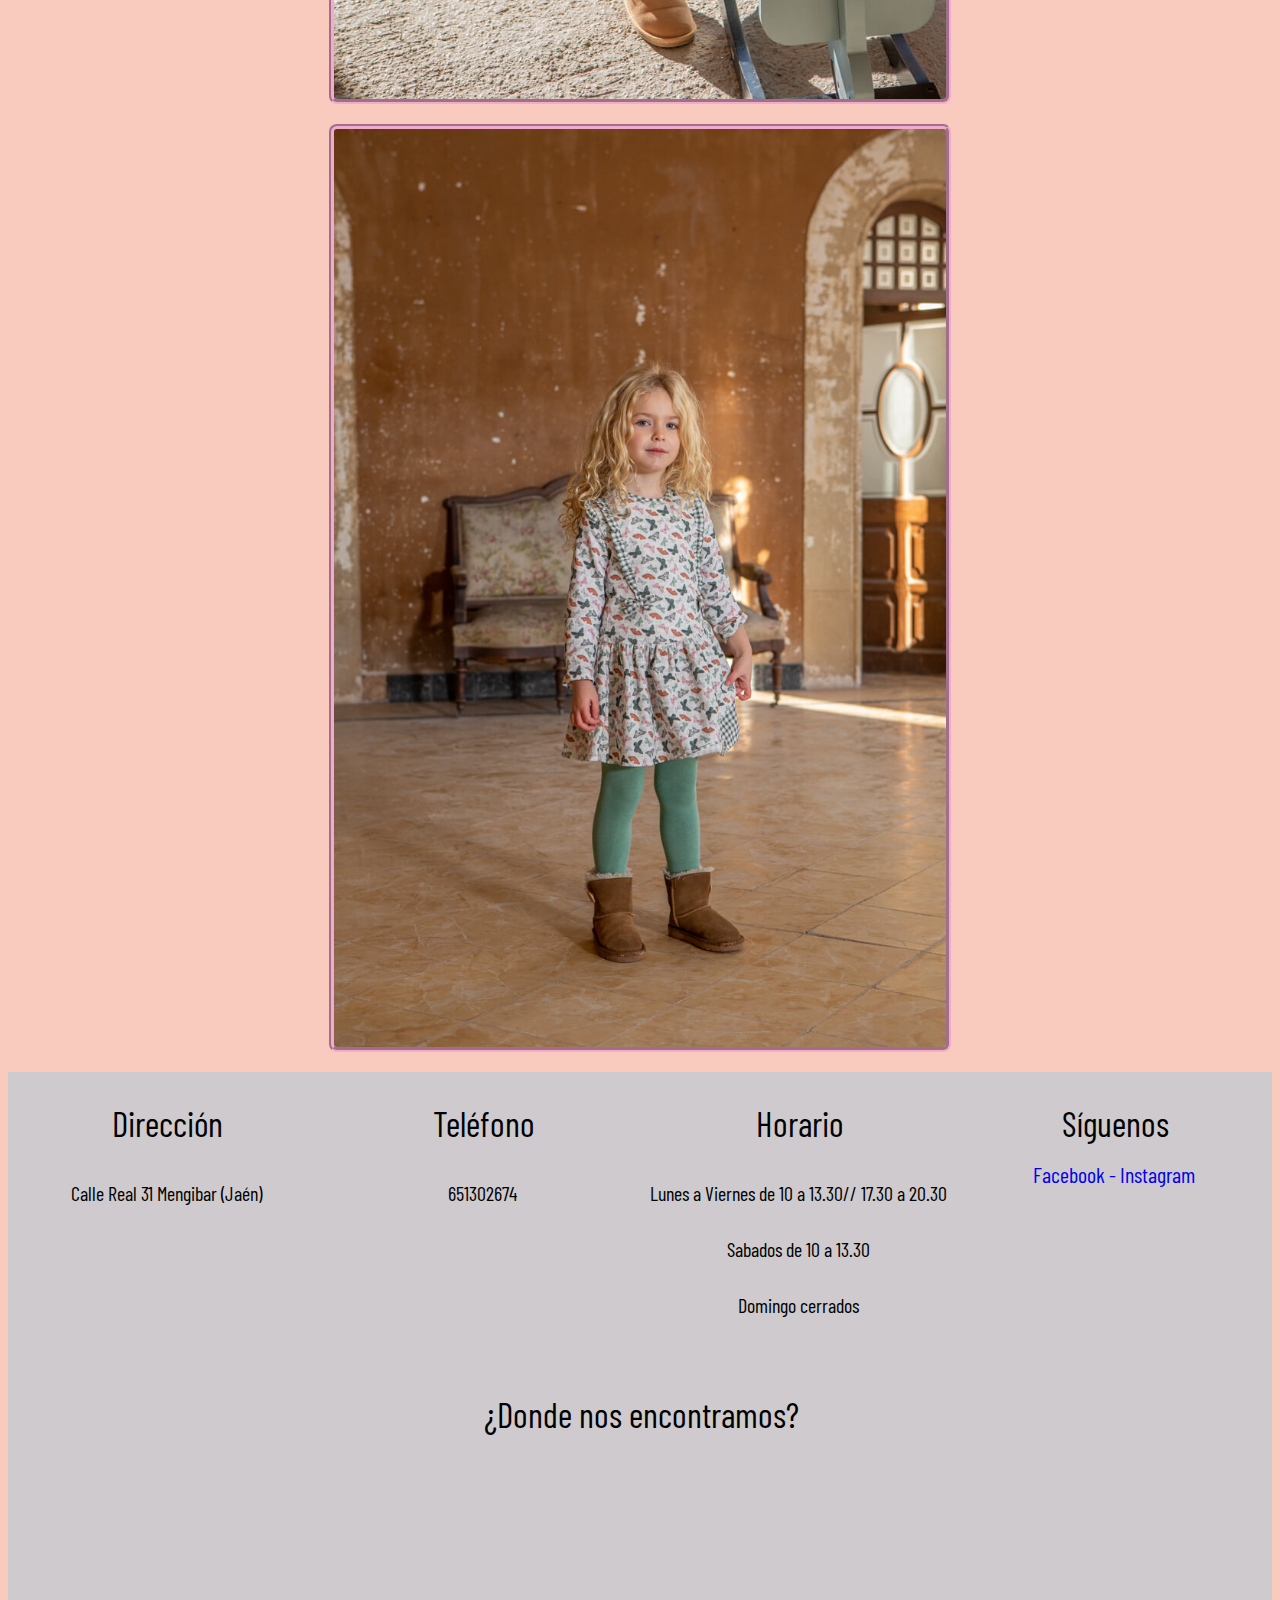
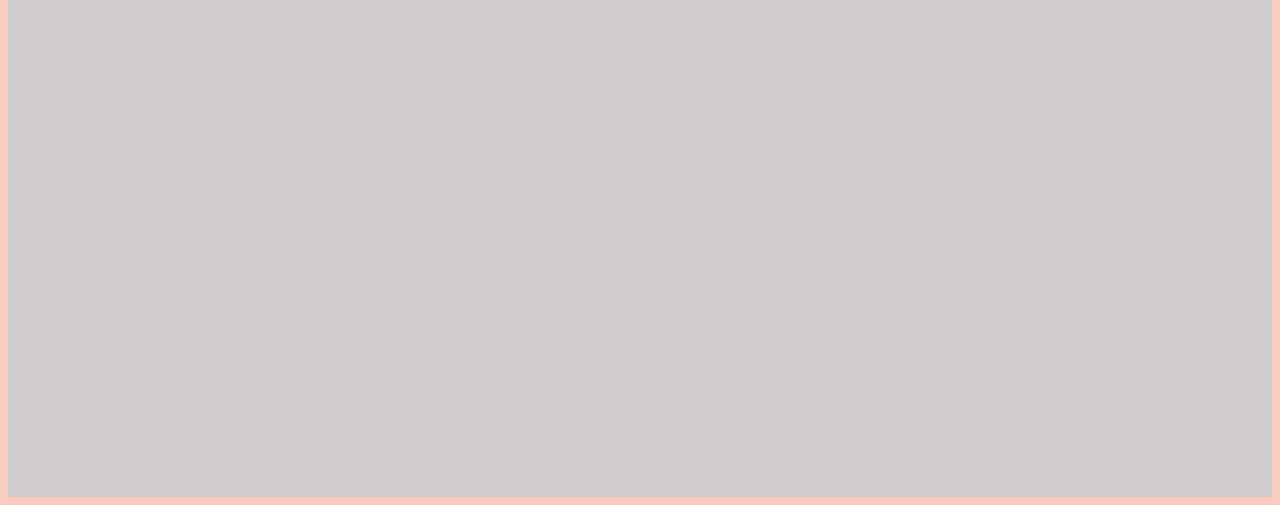
<file: pequenina.html>
<!DOCTYPE html>
<html lang="es">
<head>
    <meta charset="UTF-8">
    <meta http-equiv="X-UA-Compatible" content="IE=edge">
    <meta name="viewport" content="width=device-width, initial-scale=1.0">
    <link rel="stylesheet" href="./bebe.css">
    <link rel="stylesheet" href="https://cdnjs.cloudflare.com/ajax/libs/font-awesome/6.2.1/css/all.min.css" integrity="sha512-MV7K8+y+gLIBoVD59lQIYicR65iaqukzvf/nwasF0nqhPay5w/9lJmVM2hMDcnK1OnMGCdVK+iQrJ7lzPJQd1w==" crossorigin="anonymous" referrerpolicy="no-referrer" />
    <link href="./cuadrado.jpg" rel="icon">
    <title>Pequenina </title>
</head>

<body>

    <div><img src="Rectangular.jpg" alt="Logotipo"></img></div>
  <header id="navegador">
  
    
    <input type="checkbox" id="openmenu" class="hamburger-checkbox">
    
    <div class="hamburger-icon">
      <label for="openmenu" id="hamburger-label">
        <span></span>
        <span></span>
        <span></span>
        <span></span>
      </label>    
      
    </div>
  
    <div class="menu-pane">
      
      <nav>

        <ul class="menu-links">
          <li><a href="./index.html">Principal</a>
      </ul>

        <ul class="menu-links">
          <li><a href="./bebe.html">Bebes</a>
      </ul>
      
      <ul class="menu-links">
          <li><a href="./pequenino.html">Niños</a></li>
      </ul>    
          
      <ul class="menu-links">
          <li><a href="./pequenina.html">Niñas</a></li>
      </ul>  
        
      <ul class="menu-links">
          <li><a href="./contacto.html">Contacto</a></li>       
      </ul>
                        
      </nav>
    </div>
    


    <main>
        
        <article class="lois-container">
              
            <p>Esta representación de la colección esta compuesta por las siguientes prendas.</p>
            <span>Lois de 8 a 16 años</span>

            <img src="./lois 8,16/1670371088165.jpg" alt="lois"></img>
            <img src="./lois 8,16/1670371088172.jpg" alt="lois"></img>
            <img src="./lois 8,16/1670371088180.jpg" alt="lois"></img>
            <img src="./lois 8,16/1670371088205.jpg" alt="lois"></img>

        </article>

        <article class="lois-container">
            <p>Esta representación de la colección esta compuesta por las siguientes prendas.</p>
            <span>Lois de 8 a 16 años</span>

            <img src="./street monkey 6-16/1670370754762.jpg" alt="street monkey"></img>
            <img src="./street monkey 6-16/1670370754787.jpg" alt="street monkey"></img>
            <img src="./street monkey 6-16/1670370754817.jpg" alt="street monkey"></img>
        </article>

        <article class="lois-container">
          <p>Esta representación de la colección esta compuesta por las siguientes prendas.</p>
          <span>Coco Aqua de 3 a 10 años</span>

            <img src="./Coco Aqua 3-10/1670370643715.jpg" alt="Coco"></img>
            <img src="./Coco Aqua 3-10/1670370643729.jpg" alt="Coco"></img>
            <img src="./Coco Aqua 3-10/1670370643750.jpg" alt="Coco"></img>
        </article>

    </main>

</body>

<footer>

  <div class="escaparate">
   
    <div class="icon-phone">
      <i class="fa-solid fa-map-location-dot"></i>
      <span class="tlf"> Dirección</span>
      <p>Calle Real 31 Mengibar (Jaén)</p>
    </div>

    <div class="icon-phone">
      <i class="fa-solid fa-phone"></i>
      <span class="tlf">Teléfono</span>
      <p>651302674</p>
    </div>

    <div class="icon-phone">
      <i class="fa-solid fa-shop"></i>
      <span class="tlf">Horario</span>
      <p>Lunes a Viernes de 10 a 13.30// 17.30 a 20.30</p>
      <p>Sabados de 10 a 13.30 </p>
      <p>Domingo cerrados</p>
    </div>

    <div class="icon-phone">
      <i class="fa-brands fa-facebook-f"></i>
      <span class="tlf"> Síguenos</span>
      <i class="fa-brands fa-instagram"></i>
      <div class="enl-faceboox">
        <a href="https://www.facebook.com/people/Sue%C3%B1os-Meng%C3%ADbar/100084962364241/">Facebook -</a>
        <a href="https://instagram.com/suenosmengibar?igshid=YmMyMTA2M2Y=">Instagram</a>
      </div>
    </div>

  </div>    
  
  <div class="frame">

    <span class="tlf">¿Donde nos encontramos?</span>
    <div style="width: 100%"><iframe width="100%" height="600" frameborder="0" scrolling="no" marginheight="0" marginwidth="0" src="https://maps.google.com/maps?width=100%25&amp;height=600&amp;hl=es&amp;q=calle%20real%2031%20Mengibar,%20jaen+(Sueno)&amp;t=&amp;z=16&amp;ie=UTF8&amp;iwloc=B&amp;output=embed"><a href="https://www.gps.ie/car-satnav-gps/">GPS devices</a></iframe></div>
   
  </div>
  </footer>
</html>
</file>
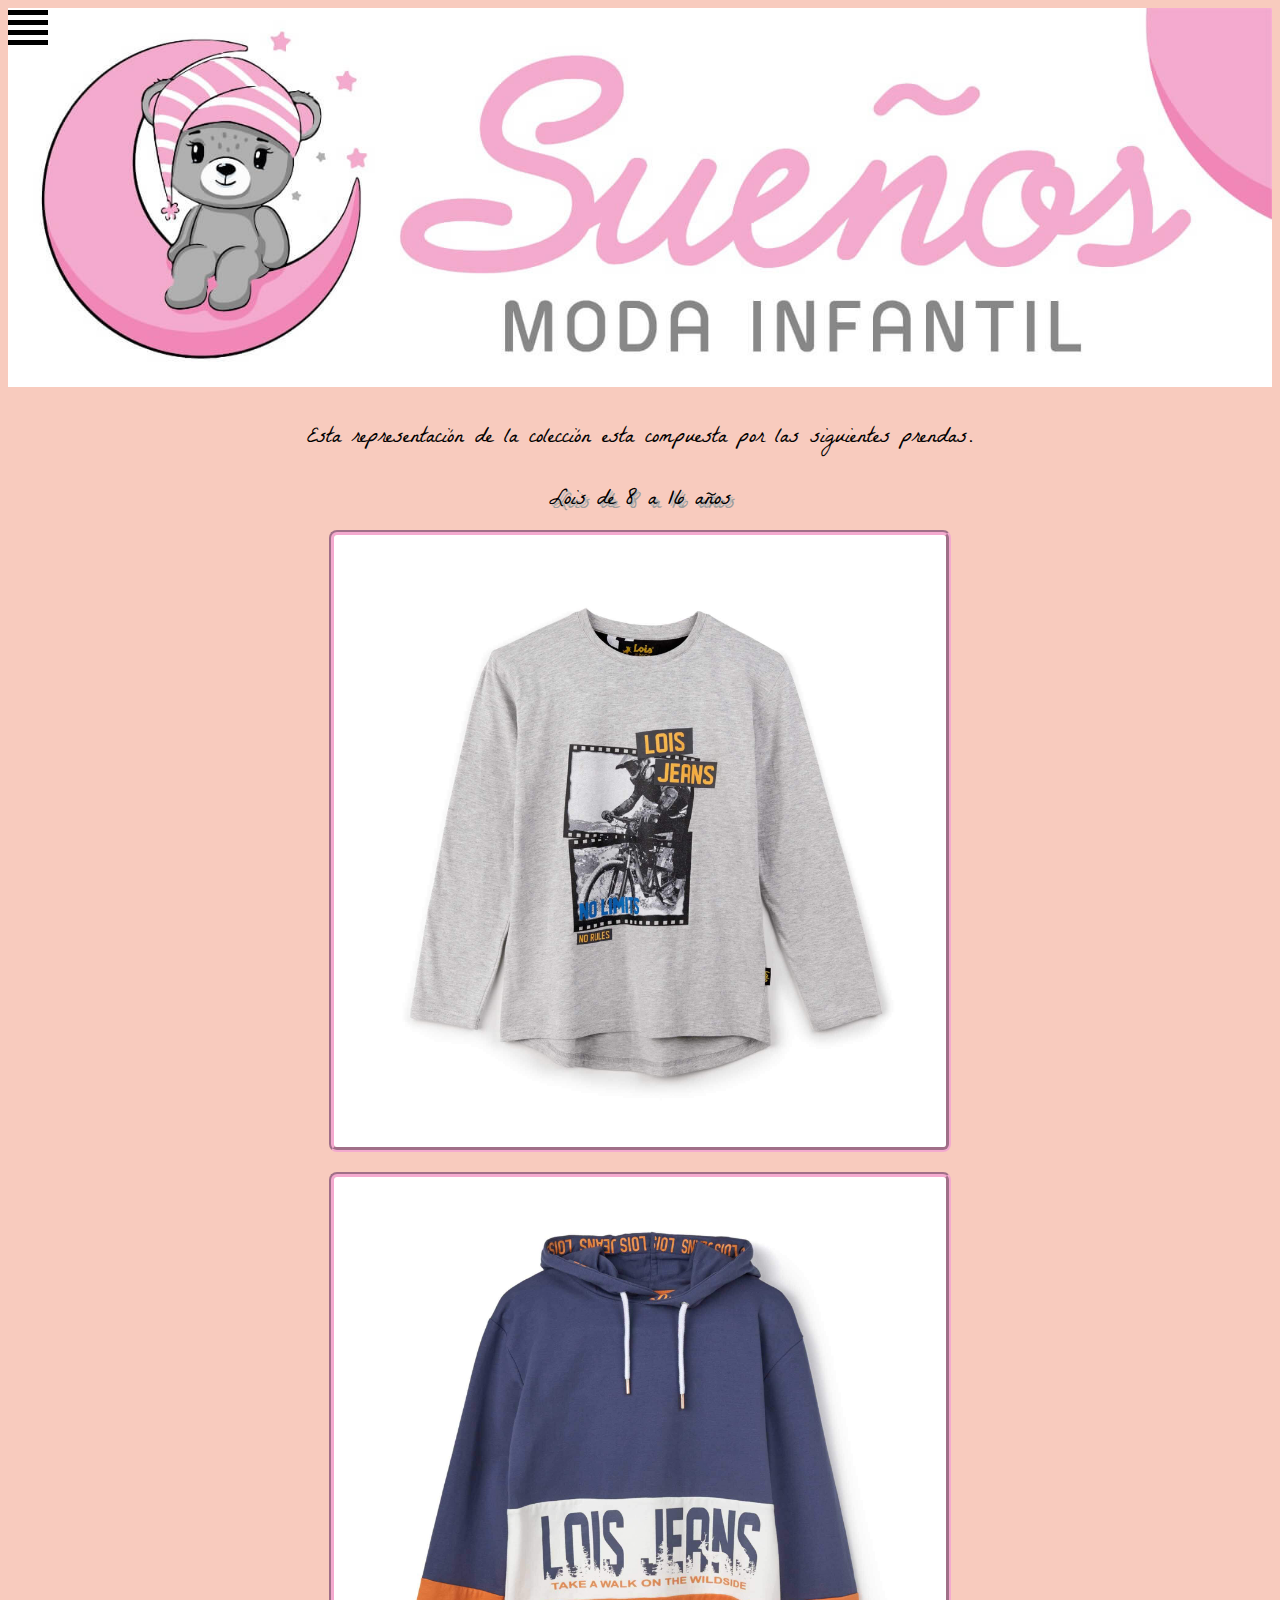
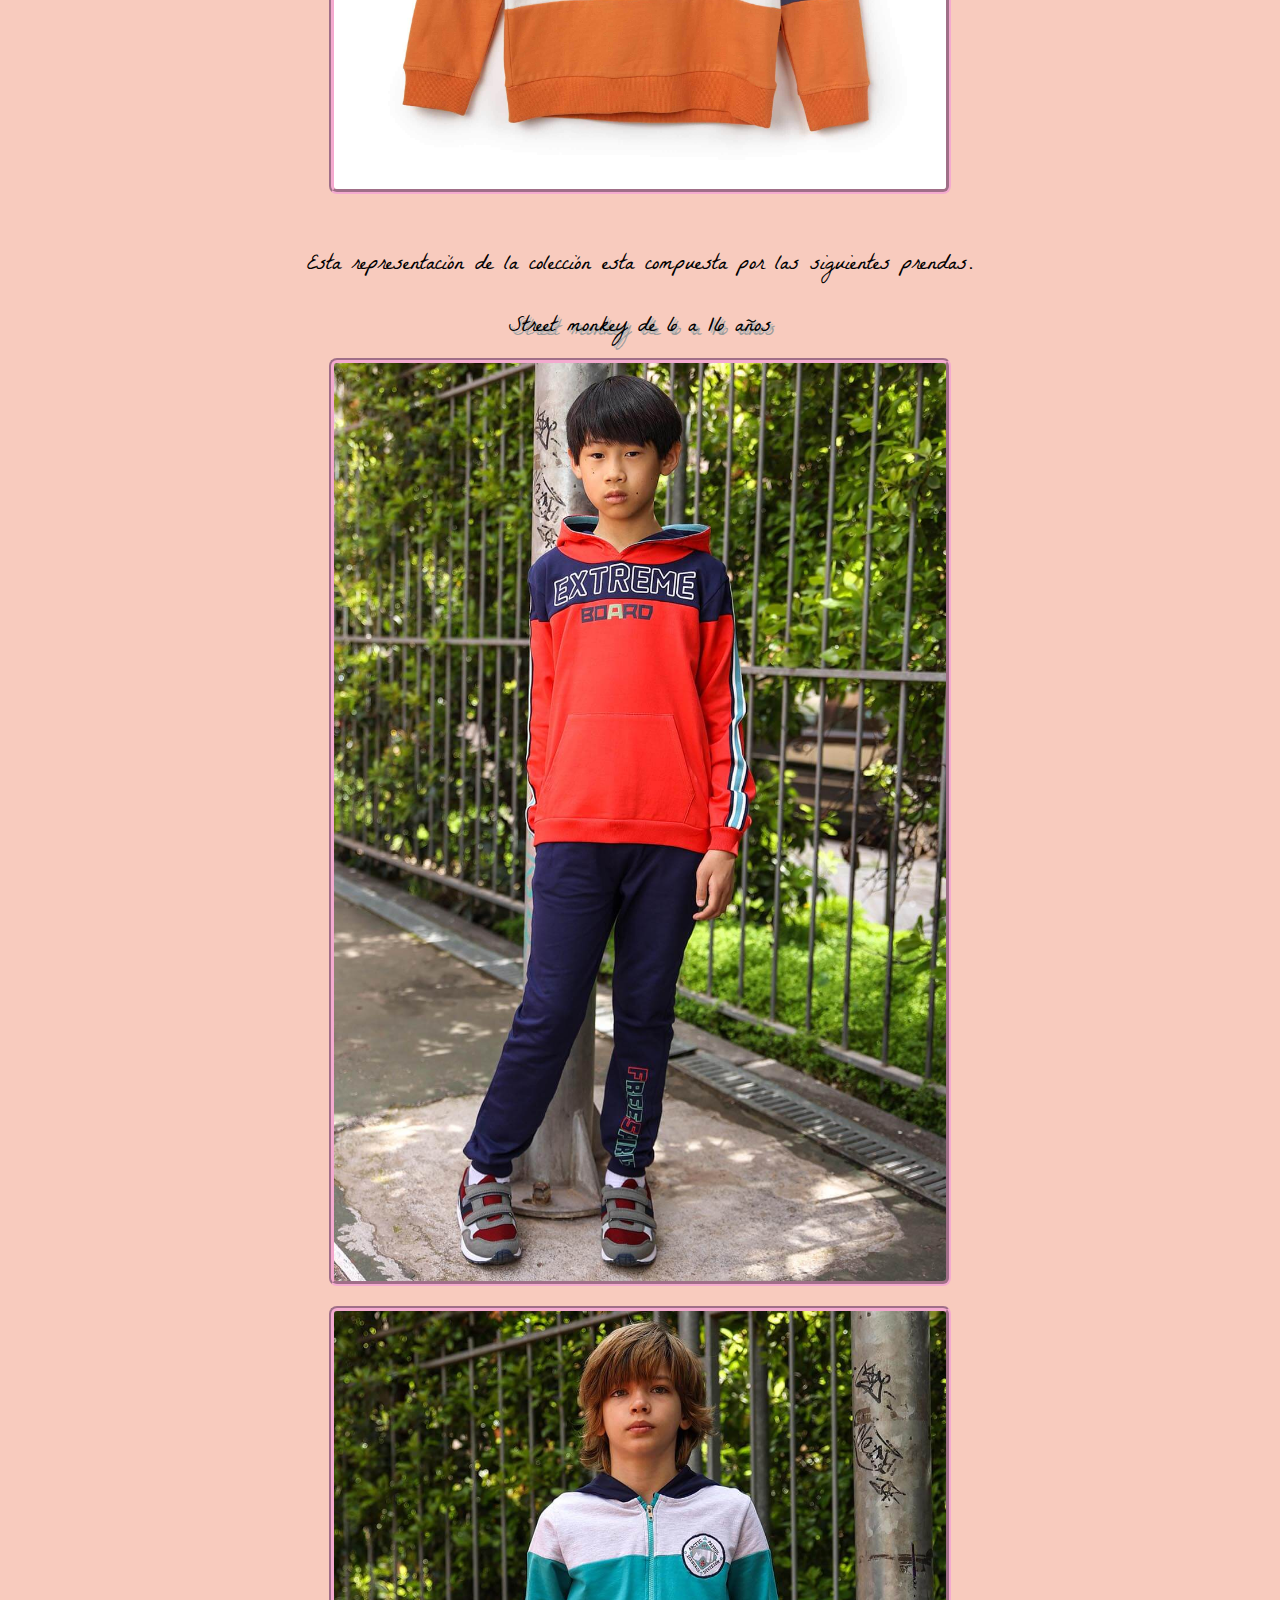
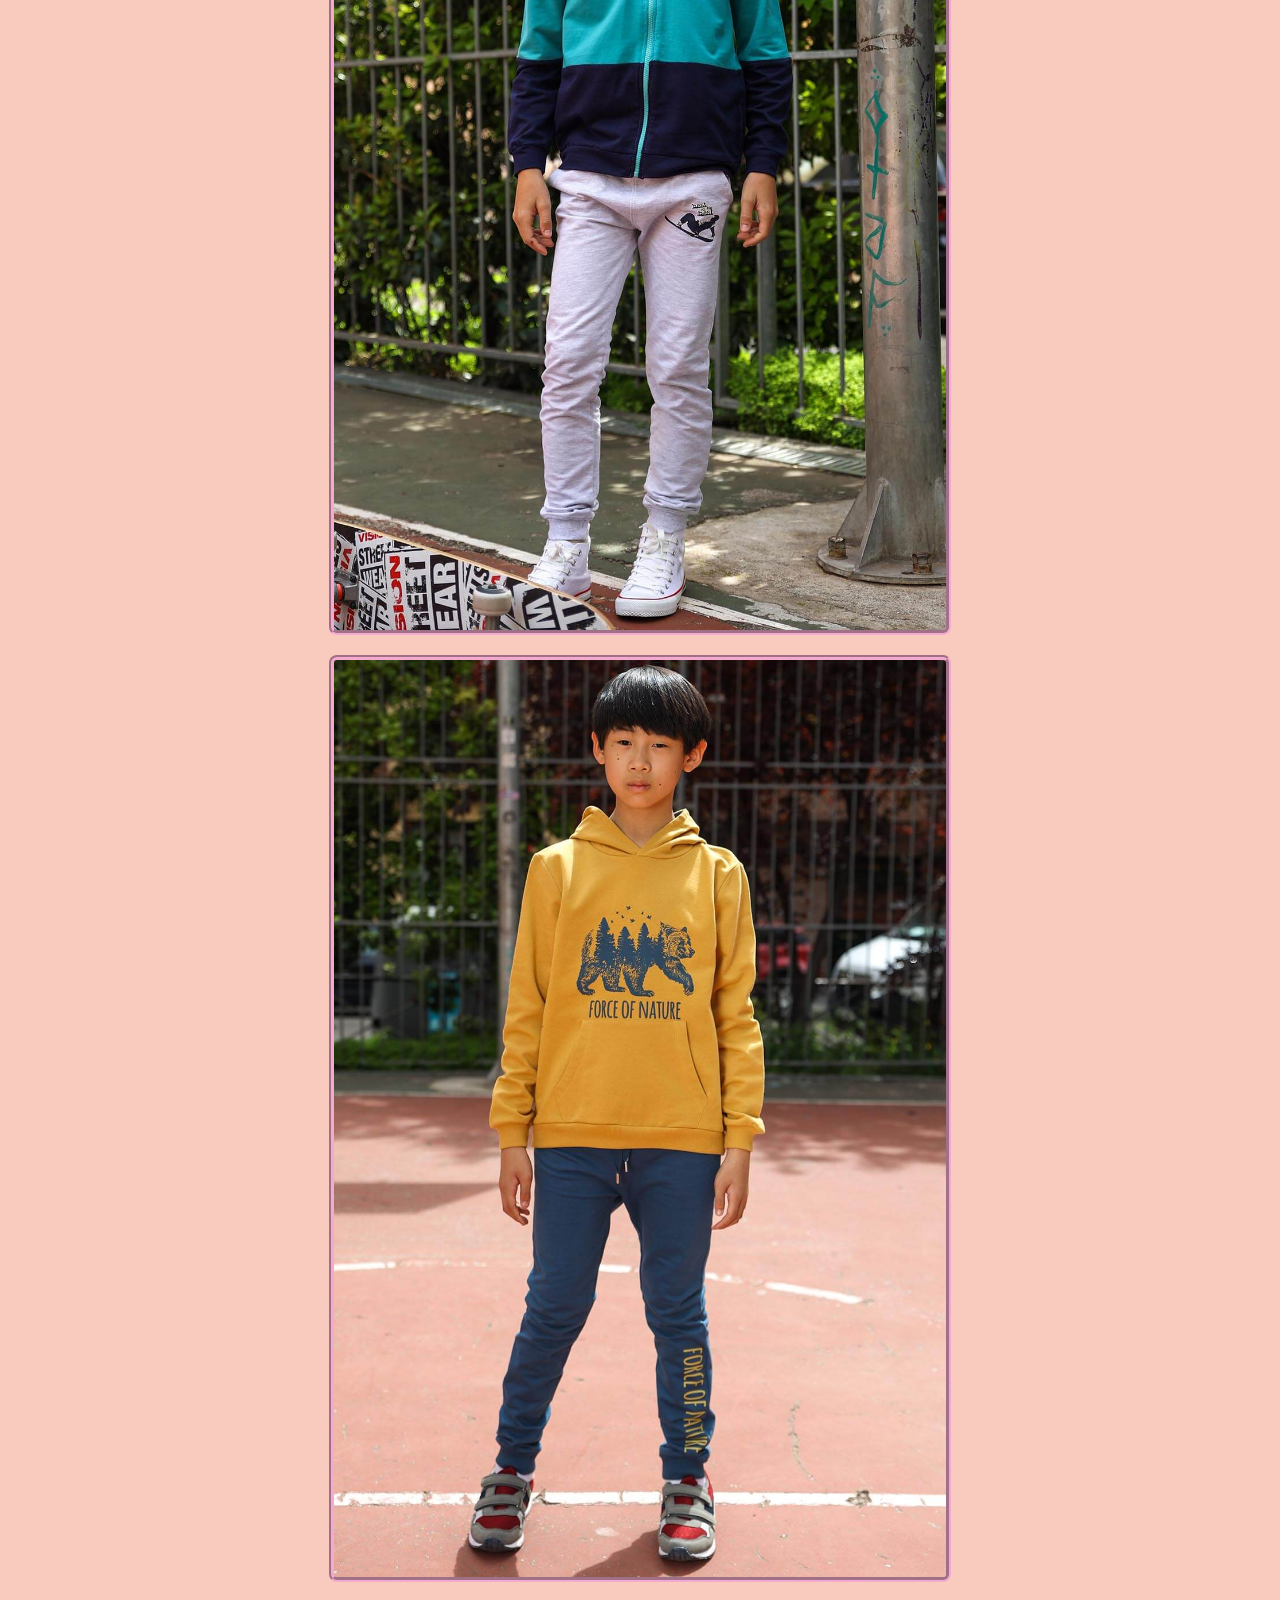
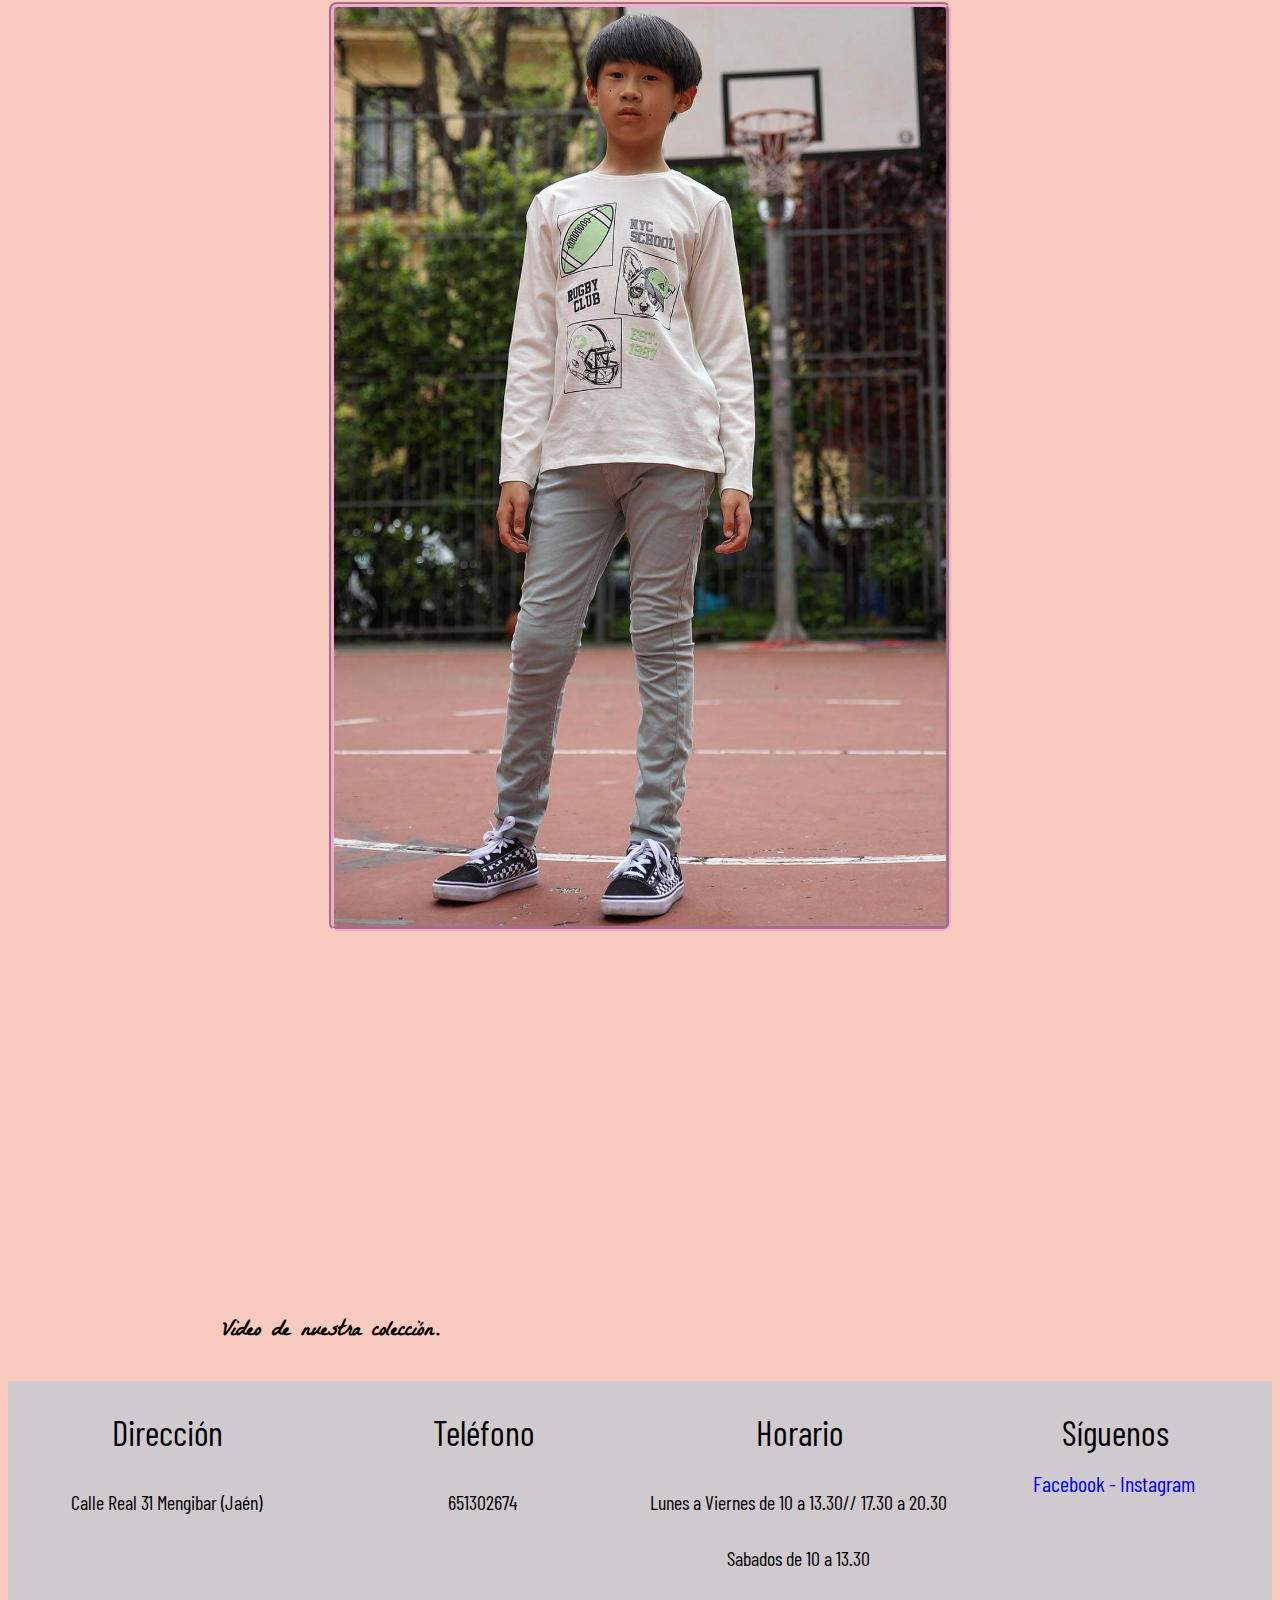
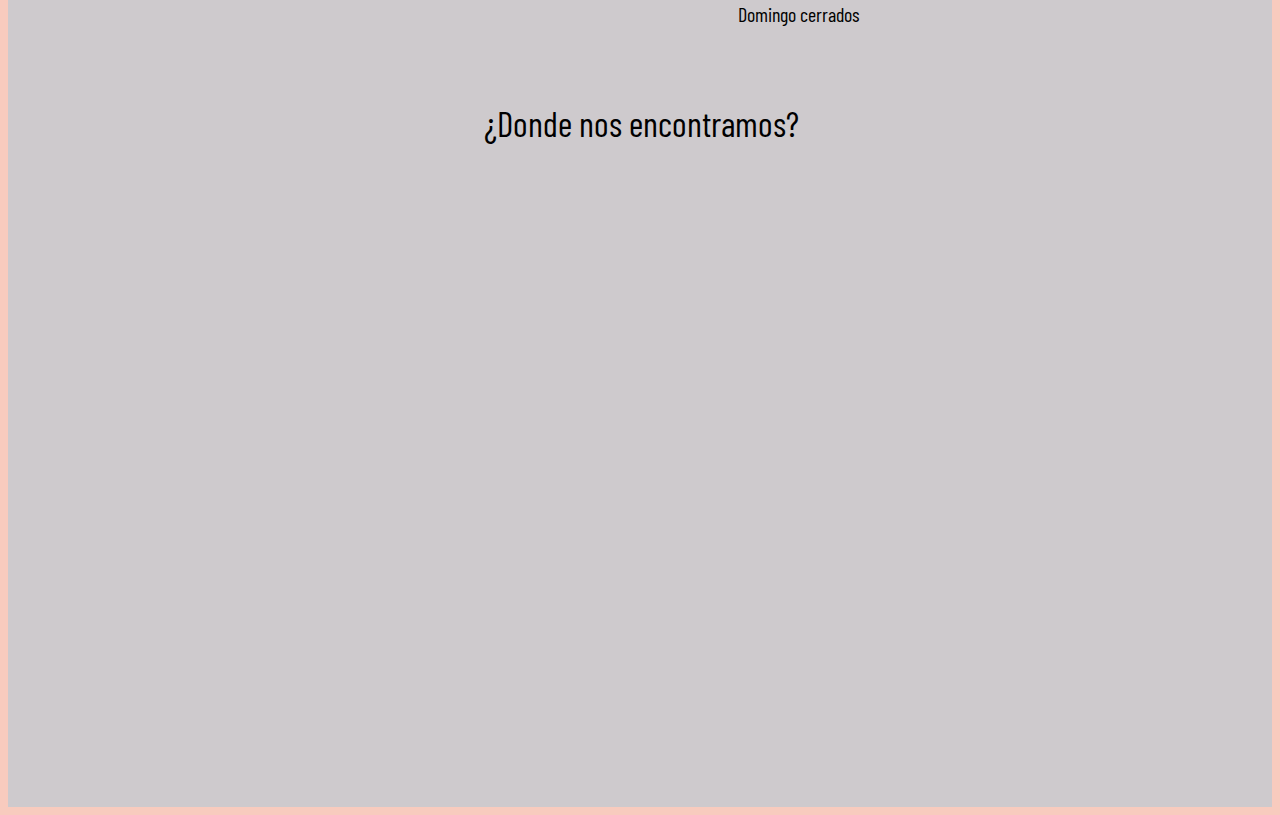
<file: pequenino.html>
<!DOCTYPE html>
<html lang="es">
<head>
    <meta charset="UTF-8">
    <meta http-equiv="X-UA-Compatible" content="IE=edge">
    <meta name="viewport" content="width=device-width, initial-scale=1.0">
    <link rel="stylesheet" href="./bebe.css">
    <link rel="stylesheet" href="https://cdnjs.cloudflare.com/ajax/libs/font-awesome/6.2.1/css/all.min.css" integrity="sha512-MV7K8+y+gLIBoVD59lQIYicR65iaqukzvf/nwasF0nqhPay5w/9lJmVM2hMDcnK1OnMGCdVK+iQrJ7lzPJQd1w==" crossorigin="anonymous" referrerpolicy="no-referrer" />
    <link href="./cuadrado.jpg" rel="icon">
    <title>Pequenino </title>
</head>

<body>

    <div><img src="Rectangular.jpg" alt="Logotipo"></img></div>
  <header id="navegador">
  
    
    <input type="checkbox" id="openmenu" class="hamburger-checkbox">
    
    <div class="hamburger-icon">
      <label for="openmenu" id="hamburger-label">
        <span></span>
        <span></span>
        <span></span>
        <span></span>
      </label>    
      
    </div>
  
    <div class="menu-pane">
      
      <nav>

        <ul class="menu-links">
          <li><a href="./index.html">Principal</a>
      </ul>

        <ul class="menu-links">
          <li><a href="./bebe.html">Bebes</a>
      </ul>
      
      <ul class="menu-links">
          <li><a href="./pequenino.html">Niños</a></li>
      </ul>    
          
      <ul class="menu-links">
          <li><a href="./pequenina.html">Niñas</a></li>
      </ul>  
        
      <ul class="menu-links">
          <li><a href="./contacto.html">Contacto</a></li>       
      </ul>
                        
      </nav>
    </div>
    
    <main>
      <div id="what">
        <a href="https://wa.me/+54651302674?text=Hola,%20en%20que%20puedo%20ayudarte
        "><i class="fa-brands fa-square-whatsapp"></i>
        </a>
      </div>

        
        <article class="lois-container">
            <p>Esta representación de la colección esta compuesta por las siguientes prendas.</p>
            <span>Lois de 8 a 16 años</span>

            <img src="./lois 8,16/1670371088188.jpg"alt="lois"></img>
            <img src="./lois 8,16/1670371088197.jpg"alt="lois"></img>
        </article>

        
        <article class="lois-container">
          <p>Esta representación de la colección esta compuesta por las siguientes prendas.</p>  
          <span>Street monkey de 6 a 16 años</span>

            <img src="./st boy/1670625617488.jpg"alt="street monkey"></img>
            <img src="./st boy/1670625617497.jpg"alt="street monkey"></img>
            <img src="./st boy/1670625617506.jpg"alt="street monkey"></img>
            <img src="./st boy/1670625617514.jpg"alt="street monkey"></img>
        </article>  
         
        <article class="video">
        <iframe width="560" height="315" src="https://www.youtube.com/embed/zsofgIMyWco" title="YouTube video player" frameborder="0" allow="accelerometer; autoplay; clipboard-write; encrypted-media; gyroscope; picture-in-picture" allowfullscreen>

        </iframe>
        <h4>Video de nuestra colección.</h4>
        </article>

         <footer>

          <div class="escaparate">
           
            <div class="icon-phone">
              <i class="fa-solid fa-map-location-dot"></i>
              <span class="tlf"> Dirección</span>
              <p>Calle Real 31 Mengibar (Jaén)</p>
            </div>
      
            <div class="icon-phone">
              <i class="fa-solid fa-phone"></i>
              <span class="tlf">Teléfono</span>
              <p>651302674</p>
            </div>
      
            <div class="icon-phone">
              <i class="fa-solid fa-shop"></i>
              <span class="tlf">Horario</span>
              <p>Lunes a Viernes de 10 a 13.30// 17.30 a 20.30</p>
              <p>Sabados de 10 a 13.30 </p>
              <p>Domingo cerrados</p>
            </div>
      
            <div class="icon-phone">
              <i class="fa-brands fa-facebook-f"></i>
              <span class="tlf"> Síguenos</span>
              <i class="fa-brands fa-instagram"></i>
              <div class="enl-faceboox">
                <a href="https://www.facebook.com/people/Sue%C3%B1os-Meng%C3%ADbar/100084962364241/">Facebook -</a>
                <a href="https://instagram.com/suenosmengibar?igshid=YmMyMTA2M2Y=">Instagram</a>
              </div>
            </div>
      
          </div>    
          
          <div class="frame">
      
            <span class="tlf">¿Donde nos encontramos?</span>
            <div style="width: 100%"><iframe width="100%" height="600" frameborder="0" scrolling="no" marginheight="0" marginwidth="0" src="https://maps.google.com/maps?width=100%25&amp;height=600&amp;hl=es&amp;q=calle%20real%2031%20Mengibar,%20jaen+(Sueno)&amp;t=&amp;z=16&amp;ie=UTF8&amp;iwloc=B&amp;output=embed"><a href="https://www.gps.ie/car-satnav-gps/">GPS devices</a></iframe></div>
           
          </div>
          </footer>
      

  </body>
</html>
</file>
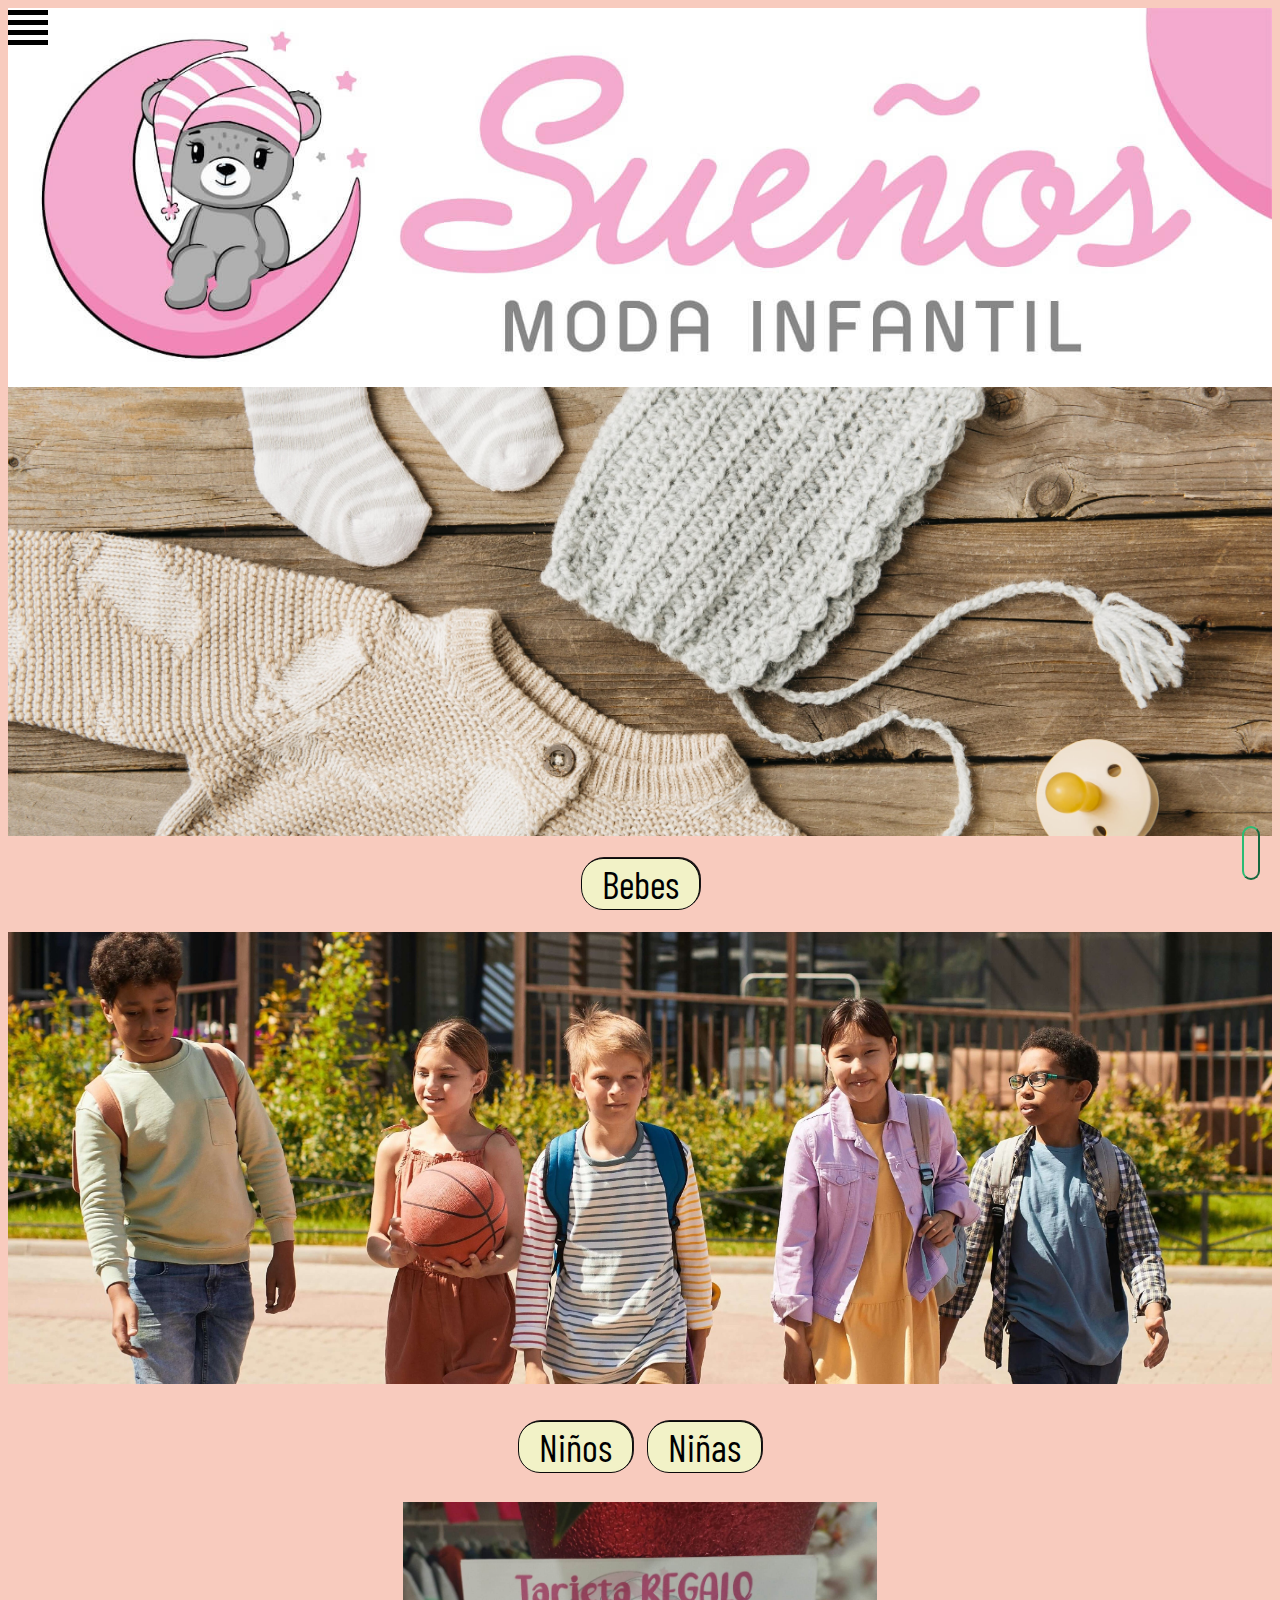
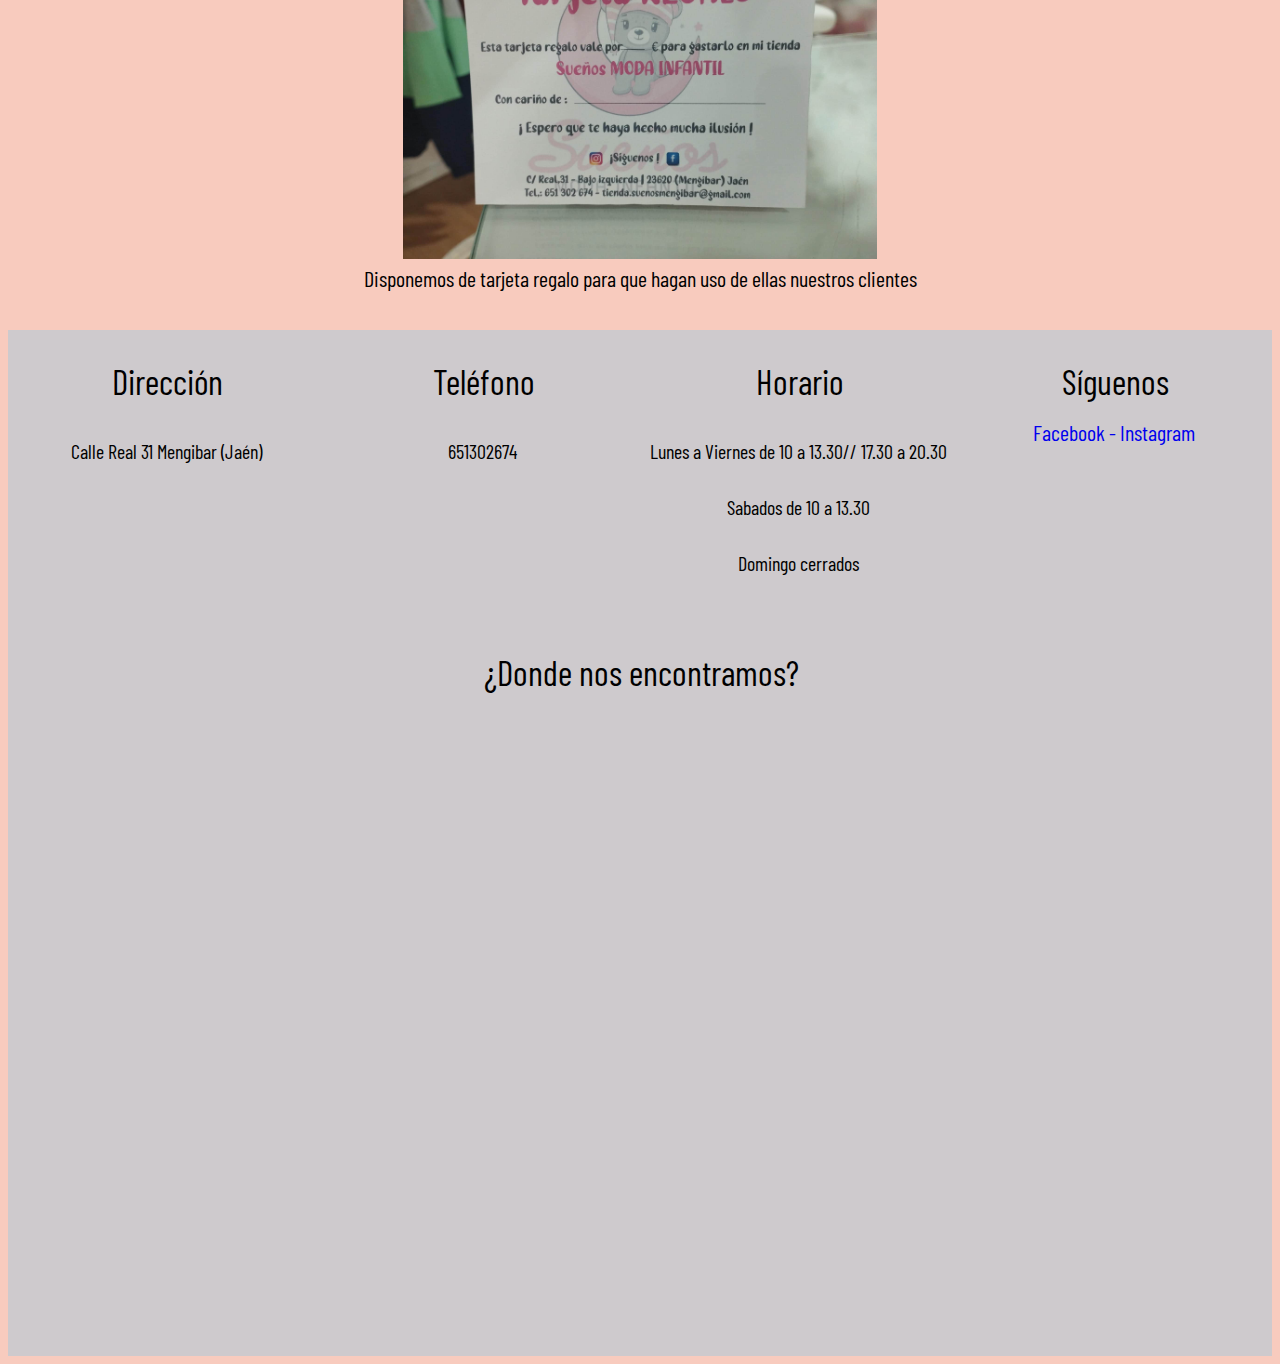
<file: sueno.html>
<!DOCTYPE html>
<html lang="es">
<head>
    <meta charset="UTF-8">
    <meta http-equiv="X-UA-Compatible" content="IE=edge">
    <meta name="viewport" content="width=device-width, initial-scale=1.0">
    <link rel="stylesheet" href="./index.css">
    <link rel="stylesheet" href="https://cdnjs.cloudflare.com/ajax/libs/font-awesome/6.2.1/css/all.min.css" integrity="sha512-MV7K8+y+gLIBoVD59lQIYicR65iaqukzvf/nwasF0nqhPay5w/9lJmVM2hMDcnK1OnMGCdVK+iQrJ7lzPJQd1w==" crossorigin="anonymous" referrerpolicy="no-referrer" />
    <link href="./cuadrado.jpg" rel="icon">
    <title>Sueno</title>
</head>
<body>

  <div id="subir-arriba" title="subir"></div>
  
  <div>
    <img src="Rectangular.jpg" alt="Logotipo"></img>
  </div>

  <header id="navegador">

    <input type="checkbox" id="openmenu" class="hamburger-checkbox">
    
    <div class="hamburger-icon">
      <label for="openmenu" id="hamburger-label">
        <span></span>
        <span></span>
        <span></span>
        <span></span>
      </label>    
      
    </div>
  
    <div class="menu-pane">
      
      <nav>

        <ul class="menu-links">
          <li><a href="./sueno.html">Principal</a>
      </ul>

        <ul class="menu-links">
          <li><a href="./bebe.html">Bebes</a>
      </ul>
      
      <ul class="menu-links">
          <li><a href="./pequenino.html">Niños</a></li>
      </ul>    
          
      <ul class="menu-links">
          <li><a href="./pequenina.html">Niñas</a></li>
      </ul>  
        
      <ul class="menu-links">
          <li><a href="./contacto.html">Contacto</a></li>       
      </ul>
                        
      </nav>
    </div>
    
    </header>
    <main>   
        <img src="./madera (4).jpg" alt="bebe"></img>
          <div class="enlace">
            <a href="./bebe.html"> <span id="bebes" class="boton">Bebes</span></a>
          </div>
      </div>


      <div class="menu">
          <img src="./pexels-norma-mortenson-8457621 (3).jpg" alt="nene"></img>
          <div class="enlace">
            <a href="./pequenino.html"> <span class="boton">Niños</span></a>
            <a href="./pequenina.html"> <span id="nina" class="boton">Niñas</span></a>
          </div>
      </div>
      
      <div class="tarjeta">
        <figure>
        <img src="./tarjeta regalo2.jpg" alt="tarjeta regalo"></img>
          <figcaption>Disponemos de tarjeta regalo para que hagan uso de ellas nuestros clientes</figcaption>
        </figure>
      </div>
        
      <div id="abajo">
        <a href="#subir-arriba">
          <i class="fa-solid fa-up-long"></i>
        </a>
      </div>
    </main>

    <footer>

    <div class="escaparate">
     
      <div class="icon-phone">
        <i class="fa-solid fa-map-location-dot"></i>
        <span class="tlf"> Dirección</span>
        <p>Calle Real 31 Mengibar (Jaén)</p>
      </div>

      <div class="icon-phone">
        <i class="fa-solid fa-phone"></i>
        <span class="tlf">Teléfono</span>
        <p>651302674</p>
      </div>

      <div class="icon-phone">
        <i class="fa-solid fa-shop"></i>
        <span class="tlf">Horario</span>
        <p>Lunes a Viernes de 10 a 13.30// 17.30 a 20.30</p>
        <p>Sabados de 10 a 13.30 </p>
        <p>Domingo cerrados</p>
      </div>

      <div class="icon-phone">
        <i class="fa-brands fa-facebook-f"></i>
        <span class="tlf"> Síguenos</span>
        <i class="fa-brands fa-instagram"></i>
        <div class="enl-faceboox">
          <a href="https://www.facebook.com/people/Sue%C3%B1os-Meng%C3%ADbar/100084962364241/">Facebook -</a>
          <a href="https://instagram.com/suenosmengibar?igshid=YmMyMTA2M2Y=">Instagram</a>
        </div>
      </div>

    </div>    
    
    <div class="frame">

      <span class="tlf">¿Donde nos encontramos?</span>
      <div style="width: 100%"><iframe width="100%" height="600" frameborder="0" scrolling="no" marginheight="0" marginwidth="0" src="https://maps.google.com/maps?width=100%25&amp;height=600&amp;hl=es&amp;q=calle%20real%2031%20Mengibar,%20jaen+(Sueno)&amp;t=&amp;z=16&amp;ie=UTF8&amp;iwloc=B&amp;output=embed"><a href="https://www.gps.ie/car-satnav-gps/">GPS devices</a></iframe></div>
     
    </div>
    </footer>

</body>
</html>
</file>
<file: index.css>
@import url('https://necolas.github.io/normalize.css/8.0.1/normalize.css');
@import url('https://fonts.googleapis.com/css2?family=La+Belle+Aurore&display=swap');
@import url('https://fonts.googleapis.com/css2?family=Barlow+Condensed&display=swap');
/* REGLAS GLOBALES */
*,:after,:before {
    box-sizing: inherit/*hereda el estilo que se le aplique*/
}

html {
    font-size: 62.5%;
    box-sizing: border-box
}

body {
    font-family: 'La Belle Aurore', cursive;
    font-size: 2.2rem;
    line-height: 1.8;
    z-index:1;
}

a {
    text-decoration: none
}

.contenedor {
  width: 95%;
  max-width: 120rem;
  margin: 0 auto
}

img,picture {
    width: 100%;
    display: block
}

h1,h2,h3 {
  font-family: 'Barlow Condensed', sans-serif;
  margin: 2.5rem 0;
  font-weight: 300;
}

body{
  font-family:'La Belle Aurore', cursive ;
  background-color: #f8cbbe;
}

img{
  width: 100%;
}

/*Comienza elnavegador*/
header#navegador{ 
z-index: 10;
top: 5px;
left: 10px;
}

.hamburger-icon {
  position: absolute;
  z-index: 1;
  top: 5px;
  left: 8px;
  padding-bottom: 2px;
}

input.hamburger-checkbox {
  position: absolute;
  z-index: 10;
  top: 5px;
  left: 5px;
  width: 10px;
  opacity: 0;
  height: 6px;
  }


.hamburger-icon span {
  height: 3px;
  width: 26px;
  background-color: black;
  display: block;
  margin: 5px 0px 5px 0px;
  transition: 0.5s ease-in-out;
  transform: none;
}

/* PARA ABRIR LA AMBURGUESA */

#openmenu:checked ~ .menu-pane {
  left: -5px;
  transform: translateX(-5px);
  padding-right: 20px;
}

#openmenu:checked ~ .body-text {
display: none;
}

/*Las lineas se convierten en aspa y las otras dos se eliminan*/

#openmenu:checked ~ .hamburger-icon span:nth-of-type(2) {
  transform: translate(0%, 175%) rotate(-45deg);
  background-color: black;
}

#openmenu:checked ~ .hamburger-icon span:nth-of-type(3) {
  transform: rotate(45deg);
  background-color: black;
}

#openmenu:checked ~ .hamburger-icon span:nth-of-type(1) {
  opacity: 0;
}

#openmenu:checked ~ .hamburger-icon span:nth-of-type(4) {
  opacity: 0;
}

/*nav atributos*/

div.menu-pane {
  background-color:#dacfd8;
  transform: translateX(-105vw);
  transform-origin: (0, 0);
  transition: 0.6s ease-in-out;
  width: auto;
  position: absolute;
  }
  
.menu-pane nav {
    display: flex;
  flex-direction: column;
}

.menu-pane ul {
  display: inline-block;
  }
  

/*Lo que tarda la hamburguesa en desplegarse*/
.menu-links li, a {
  transition: 0.5s ease-in-out;
}

.menu-pane li {
  margin-left: 10px;
  font-size: 2em;
}

/*Para que todo el listado este recto*/
.menu-pane li:first-child {
  font-size: 1.3em;
  margin-left: -10px;
}

.menu-links li a {
  color: black;
  text-decoration: none;
  font-weight: bolder;
}

.menu-links:hover a {
  color: black;  
  ;
}

ul,li {  
  list-style-type: none;
}
.menu-links li a:hover{
  background-color:#a9cddc;
  padding: 5px;
  border-radius: 10px;
}


/*termina navegador*/

/*empieza main*/

.menu img{
  padding-bottom: 15px;
  padding-top: 15px;
}

.enlace a {
  color: black;
  text-decoration: none;
  font-family: 'Barlow Condensed', sans-serif;
  font-size: 2rem;
  padding: 7px;
}
.enlace{
  text-align: center; 
  display: flex;
  flex-direction: column;
  flex-wrap: nowrap;
  justify-content: center;
  padding-top: 15px;
  align-items: center;
}

 
#abajo{
  position: fixed;
  bottom: 20px;
  right: 20px;
  padding: 2px;
  border: 2px outset #2abc73;
  border-radius: 19px;
  padding-top: 8px;
  text-decoration: none;
  color: #0a0a0a;
  scroll-behavior: smooth;
    } 

 #abajo a {
  padding:5px ;
  text-decoration: none;
  color: #0a0a0a;
   }
   
 /*boton selecionar*/ 

span.boton{
  background-color: #f2f2c7;
  border: 1px solid #0a0a0a;
  border-radius: 22px;
  box-shadow: 1px -1px #1c1616;
  padding: 10px  10px;
  color: black;
  display: inline-block;
  width: fit-content; 
  font-size: 1.8rem;
  line-height: 10px;
  padding: 20px;
  
}

#bebes:hover{
  background-color:rgb(240, 191, 158)
}

#nina:hover{
  background-color: #e0afbf;
}

span.boton:hover{
  background-color: #a9cddc;
}


/*tarjeta regalo*/

.tarjeta{
  font-family: 'Barlow Condensed', sans-serif;
 text-align: center;
 padding-bottom: 10px;
}

.tarjeta img{
  width: 40%;
  display: block;
  margin: auto;
  }

/*empieza el footer*/
footer{
  font-family: 'Barlow Condensed', sans-serif;
  background-color: #cecacd;
  
}
footer p{
  font-size: 2rem;
}

.escaparate{
  display: flex;
  flex-direction: column;
  flex-wrap: nowrap;
  width: 100%;
  padding-top: 20px;
 
}
.escaparate div{
  
  width: 100%;
  text-align: center;
}

.tlf{
  padding-left:15px;
  padding-right: 12px;
  font-size: 35px;
}

.frame{
  display: flex;
  flex-direction: column;
  align-items: center;
  padding: 40px;
  
}
.icon-phone a:hover{
  background-color: #0a0a0a;
  padding: 5px;
  border-radius: 10px;
  color:white
}

 @media (min-width: 768px) {
  .enlace{
    display: flex;
    flex-direction: row;
     }

  .escaparate{
    display: flex;
    flex-direction: row;

  }

  .tarjeta{
    display: flex;
    flex-direction: column;
    align-items: center;
    justify-content: center;
  }
  
 .nav ul li a{
  font-size: 4rem;
}

.hamburger-icon span {
  height: 5px;
  width: 40px;
}

span.boton{ 
  font-size: 3.8rem;

}

.menu-pane nav {
  display: flex;
flex-direction: row;
}

 }
</file>
<file: bebe.css>
@import url('https://necolas.github.io/normalize.css/8.0.1/normalize.css');
@import url('https://fonts.googleapis.com/css2?family=La+Belle+Aurore&display=swap');
@import url('https://fonts.googleapis.com/css2?family=Barlow+Condensed&display=swap');

/* REGLAS GLOBALES */
*,:after,:before {
  box-sizing: inherit/*hereda el estilo que se le aplique*/
}

html {
  font-size: 62.5%;
  box-sizing: border-box
}

body {
  font-family: 'La Belle Aurore', cursive;
  font-size: 2.2rem;
  line-height: 1.8;
  z-index:1;
}

a {
  text-decoration: none
}

.contenedor {
width: 95%;
max-width: 120rem;
margin: 0 auto
}

img,picture {
  width: 100%;
  display: block
}

h1,h2,h3 {
font-family: 'Barlow Condensed', sans-serif;
margin: 2.5rem 0;
font-weight: 300;
}

body{
font-family:'La Belle Aurore', cursive ;
background-color: #f8cbbe;
}

img{
width: 100%;
}

/*Comienza elnavegador*/
header#navegador{ 
z-index: 10;
top: 5px;
left: 10px;
}

.hamburger-icon {
position: absolute;
z-index: 1;
top: 5px;
left: 8px;
padding-bottom: 2px;
}

input.hamburger-checkbox {
position: absolute;
z-index: 10;
top: 5px;
left: 5px;
width: 10px;
opacity: 0;
height: 6px;
}


.hamburger-icon span {
height: 3px;
width: 26px;
background-color: black;
display: block;
margin: 5px 0px 5px 0px;
transition: 0.5s ease-in-out;
transform: none;
}

/* PARA ABRIR LA AMBURGUESA */

#openmenu:checked ~ .menu-pane {
left: -5px;
transform: translateX(-5px);
padding-right: 20px;
}

#openmenu:checked ~ .body-text {
display: none;
}

/*Las lineas se convierten en aspa y las otras dos se eliminan*/

#openmenu:checked ~ .hamburger-icon span:nth-of-type(2) {
transform: translate(0%, 175%) rotate(-45deg);
background-color: black;
}

#openmenu:checked ~ .hamburger-icon span:nth-of-type(3) {
transform: rotate(45deg);
background-color: black;
}

#openmenu:checked ~ .hamburger-icon span:nth-of-type(1) {
opacity: 0;
}

#openmenu:checked ~ .hamburger-icon span:nth-of-type(4) {
opacity: 0;
}

/*nav atributos*/

div.menu-pane {
background-color:#dacfd8;
transform: translateX(-105vw);
transform-origin: (0, 0);
transition: 0.6s ease-in-out;
width: auto;
position: absolute;
}

.menu-pane nav {
  display: flex;
flex-direction: column;
}

.menu-pane ul {
display: inline-block;
}


/*Lo que tarda la hamburguesa en desplegarse*/
.menu-links li, a {
transition: 0.5s ease-in-out;
}

.menu-pane li {
margin-left: 10px;
font-size: 2em;
}

/*Para que todo el listado este recto*/
.menu-pane li:first-child {
font-size: 1.3em;
margin-left: -10px;
}

.menu-links li a {
color: black;
text-decoration: none;
font-weight: bolder;
}

.menu-links:hover a {
color: black;  
;
}

ul,li {  
list-style-type: none;
}
.menu-links li a:hover{
background-color:#a9cddc;
padding: 5px;
border-radius: 10px;
}


/*termina navegador*/

/*empieza main*/

.lois-container{
  display: flex;
  flex-direction: column;
  padding: 10px;
  justify-content: center;
  align-items: center;
  flex-wrap: nowrap;
  overflow:hidden;
}

.lois-container img:hover{
  -webkit-transform:scale(1.3);
  transform:scale(1.3);
}

.lois-container img{
  width: 50%;
  margin: 10px;
  border-width: 5px;
  border-style: groove;
  border-color:#f4aacf;
  border-radius: 8px;
  -webkit-border-radius: 8px;
  -moz-border-radius: 8px;
  border-radius: 8px;
  text-align: center;
}

article.lois-container span{
text-shadow: 2px 2px 0 #bcbcbc, 4px 4px 0 #9c9c9c;

}

/*Icono whatsapp*/

#what{
  position: fixed;
  left: 20px;
  padding: 2px;
  color: #2abc73;
  text-decoration: none;
  font-size: 20px;
  }

  #what a{
  
    text-decoration: none;
    color: green;
  }
  

  .fa-brands{
    font-size: 3rem;
  }
  
.video{
  display: flex;
  justify-content: center;
  flex-direction: column;
  align-content: center;
  flex-wrap: wrap;
  padding-left: 30px;
  padding-top: 17px;
}
article.video iframe{
  width: 70%;

}
/*empieza el footer*/
footer{
font-family: 'Barlow Condensed', sans-serif;
background-color: #cecacd;

}
footer p{
font-size: 2rem;
}

.escaparate{
display: flex;
flex-direction: column;
flex-wrap: nowrap;
width: 100%;
padding-top: 20px;

}
.escaparate div{

width: 100%;
text-align: center;
}

.tlf{
padding-left:15px;
padding-right: 12px;
font-size: 35px;
}

.frame{
display: flex;
flex-direction: column;
align-items: center;
padding: 40px;

}
.icon-phone a:hover{
background-color: #0a0a0a;
padding: 5px;
border-radius: 10px;
color:white
}




@media (min-width: 768px) {
.enlace{
  display: flex;
  flex-direction: row;
   }

.nav ul li a{
font-size: 4rem;
}

.hamburger-icon span {
height: 5px;
width: 40px;
}

span.boton{ 
font-size: 3.8rem;

}

.menu-pane nav {
display: flex;
flex-direction: row;
}

.escaparate{
  display: flex;
  flex-direction: row;

}

}
</file>
<file: contacto.css>
@import url('https://necolas.github.io/normalize.css/8.0.1/normalize.css');
@import url('https://fonts.googleapis.com/css2?family=La+Belle+Aurore&display=swap');
@import url('https://fonts.googleapis.com/css2?family=Barlow+Condensed&display=swap');
/* REGLAS GLOBALES */
*,:after,:before {
  box-sizing: inherit/*hereda el estilo que se le aplique*/
}

html {
  font-size: 62.5%;
  box-sizing: border-box
}

body {
  font-family: 'La Belle Aurore', cursive;
  font-size: 2.2rem;
  line-height: 1.8;
  z-index:1;
}

a {
  text-decoration: none
}

.contenedor {
width: 95%;
max-width: 120rem;
margin: 0 auto
}

img,picture {
  width: 100%;
  display: block
}

h1,h2,h3 {
font-family: 'Barlow Condensed', sans-serif;
margin: 2.5rem 0;
font-weight: 300;
padding: 40px;
}

body{
font-family:'La Belle Aurore', cursive ;
background-color: #f8cbbe;
}

img{
width: 100%;
}


/*Comienza elnavegador*/
header#navegador{ 
z-index: 10;
top: 5px;
left: 10px;
}

.hamburger-icon {
position: absolute;
z-index: 1;
top: 5px;
left: 8px;
padding-bottom: 2px;
}

input.hamburger-checkbox {
position: absolute;
z-index: 10;
top: 5px;
left: 5px;
width: 10px;
opacity: 0;
height: 6px;
}


.hamburger-icon span {
height: 3px;
width: 26px;
background-color: black;
display: block;
margin: 5px 0px 5px 0px;
transition: 0.5s ease-in-out;
transform: none;
}

/* PARA ABRIR LA AMBURGUESA */

#openmenu:checked ~ .menu-pane {
left: -5px;
transform: translateX(-5px);
padding-right: 20px;
}

#openmenu:checked ~ .body-text {
display: none;
}

/*Las lineas se convierten en aspa y las otras dos se eliminan*/

#openmenu:checked ~ .hamburger-icon span:nth-of-type(2) {
transform: translate(0%, 175%) rotate(-45deg);
background-color: black;
}

#openmenu:checked ~ .hamburger-icon span:nth-of-type(3) {
transform: rotate(45deg);
background-color: black;
}

#openmenu:checked ~ .hamburger-icon span:nth-of-type(1) {
opacity: 0;
}

#openmenu:checked ~ .hamburger-icon span:nth-of-type(4) {
opacity: 0;
}

/*nav atributos*/

div.menu-pane {
background-color:#dacfd8;
transform: translateX(-105vw);
transform-origin: (0, 0);
transition: 0.6s ease-in-out;
width: auto;
position: absolute;
}

.menu-pane nav {
  display: flex;
flex-direction: column;
}

.menu-pane ul {
display: inline-block;
}


/*Lo que tarda la hamburguesa en desplegarse*/
.menu-links li, a {
transition: 0.5s ease-in-out;
}

.menu-pane li {
margin-left: 10px;
font-size: 2em;
}

/*Para que todo el listado este recto*/
.menu-pane li:first-child {
font-size: 1.3em;
margin-left: -10px;
}

.menu-links li a {
color: black;
text-decoration: none;
font-weight: bolder;
}

.menu-links:hover a {
color: black;  
;
}

ul,li {  
list-style-type: none;
}
.menu-links li a:hover{
background-color:#a9cddc;
padding: 5px;
border-radius: 10px;
}


/*termina nav


/*boton enviar*/
input.enviar{
border-width: 4px;
border-style: ridge;
border-color: #717776;
border-radius: 11px;
}

input.enviar:hover{
  padding: 8px;
  background-color: antiquewhite;
}

/*empieza formulario*/
.contacto{
  width: 100%;
  display: flex;
  flex-direction: column-reverse;
  flex-wrap: nowrap;
  align-items: center;
  text-align: justify;
  padding-top: 20px;
}
.form{
  width: 70%;
  box-sizing: border-box;
}

div.imagen{
  width: 60%;
  padding: 10px;
  display: block;
  text-align: center;
  margin: auto;
}

/*empieza el footer*/
footer{
  font-family: 'Barlow Condensed', sans-serif;
  background-color: #cecacd;
  
}
footer p{
  font-size: 2rem;
}

.escaparate{
  display: flex;
  flex-direction: column;
  flex-wrap: nowrap;
  width: 100%;
  padding-top: 20px;
 
}
.escaparate div{
  
  width: 100%;
  text-align: center;
}

.tlf{
  padding-left:15px;
  padding-right: 12px;
  font-size: 35px;
}

.frame{
  display: flex;
  flex-direction: column;
  align-items: center;
  padding: 40px;
  
}
.icon-phone a:hover{
  background-color: #0a0a0a;
  padding: 5px;
  border-radius: 10px;
  color:white
}

@media (min-width: 768px) {
  .enlace{
    display: flex;
    flex-direction: column;
     }

  .escaparate{
    display: flex;
    flex-direction: row;

  }

  .tarjeta{
    display: flex;
    flex-direction: column;
    align-items: center;
    justify-content: center;
  }
  
 .nav ul li a{
  font-size: 4rem;
}

.hamburger-icon span {
  height: 5px;
  width: 40px;
}

.menu-pane nav {
  display: flex;
  flex-direction: row;
  }

}
@media(max-witdth:440px){

  .contacto{
    width: 440px;
  }
}
</file>
